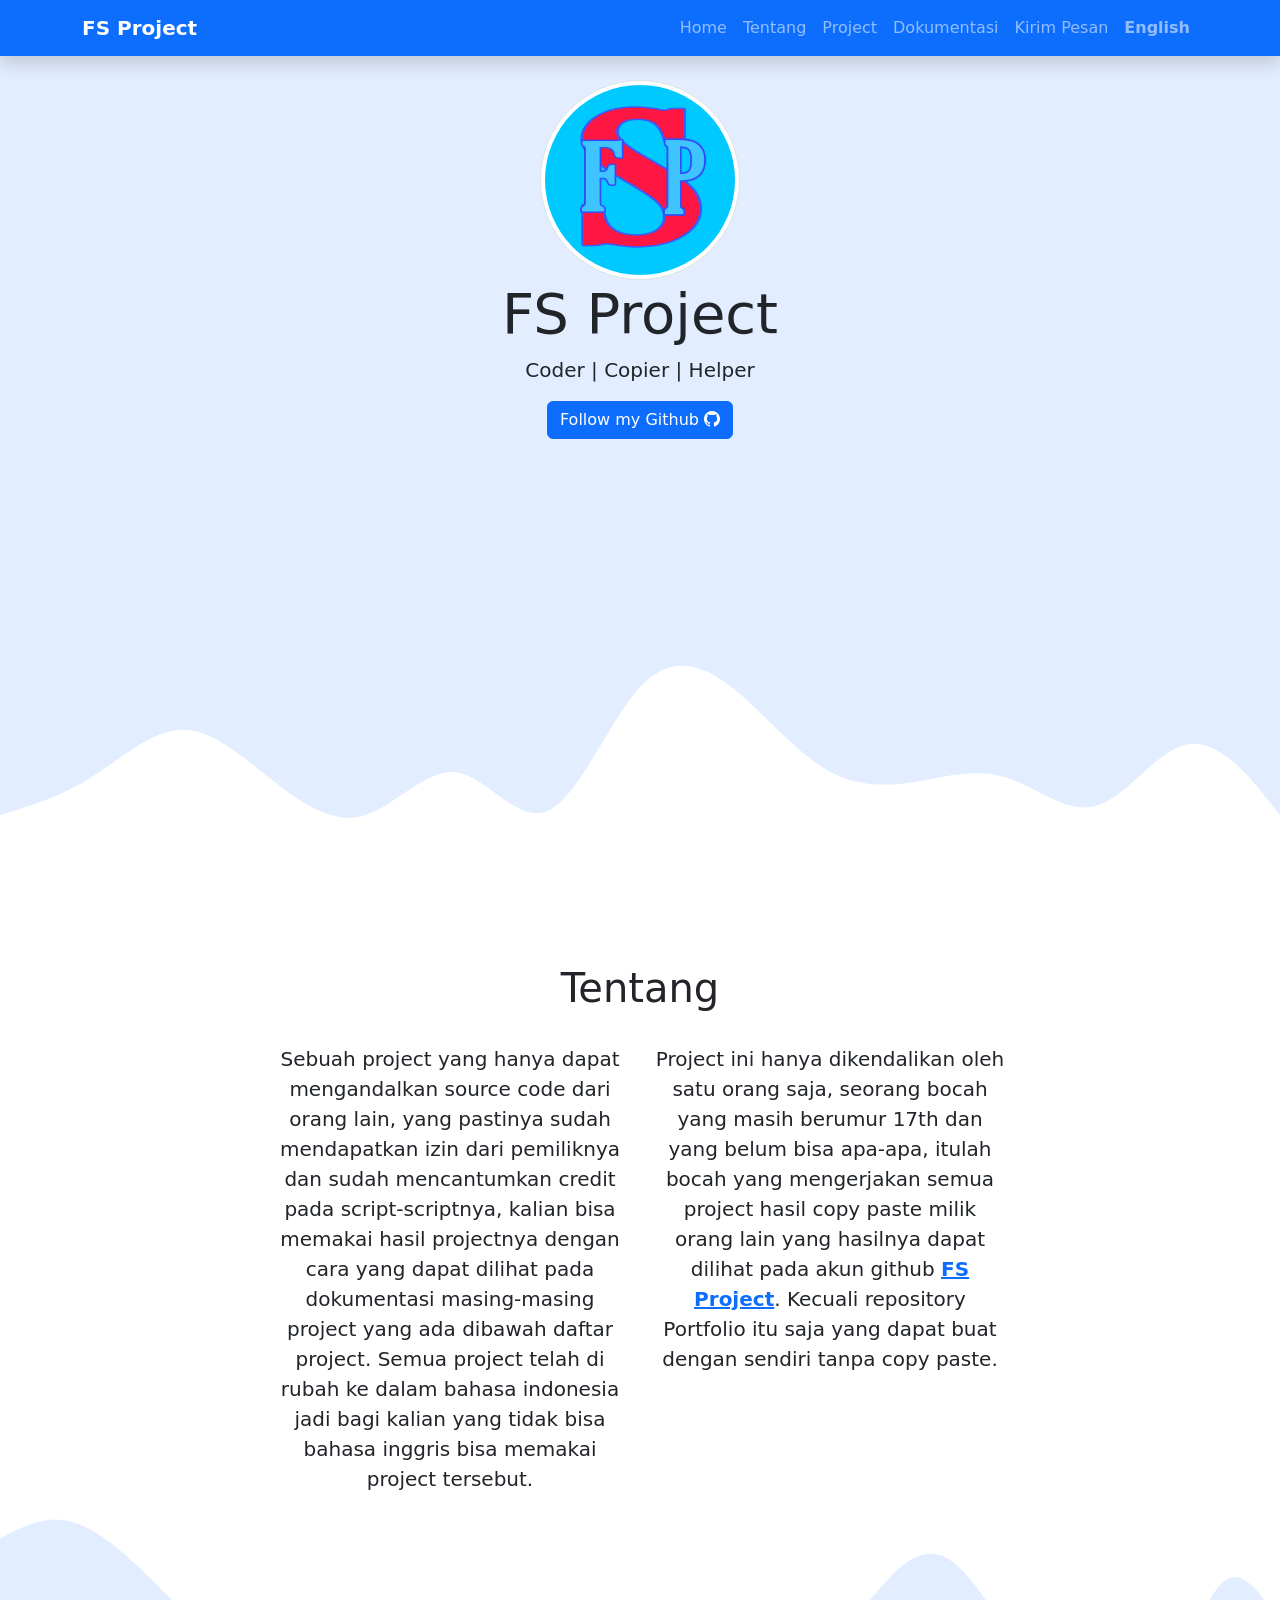
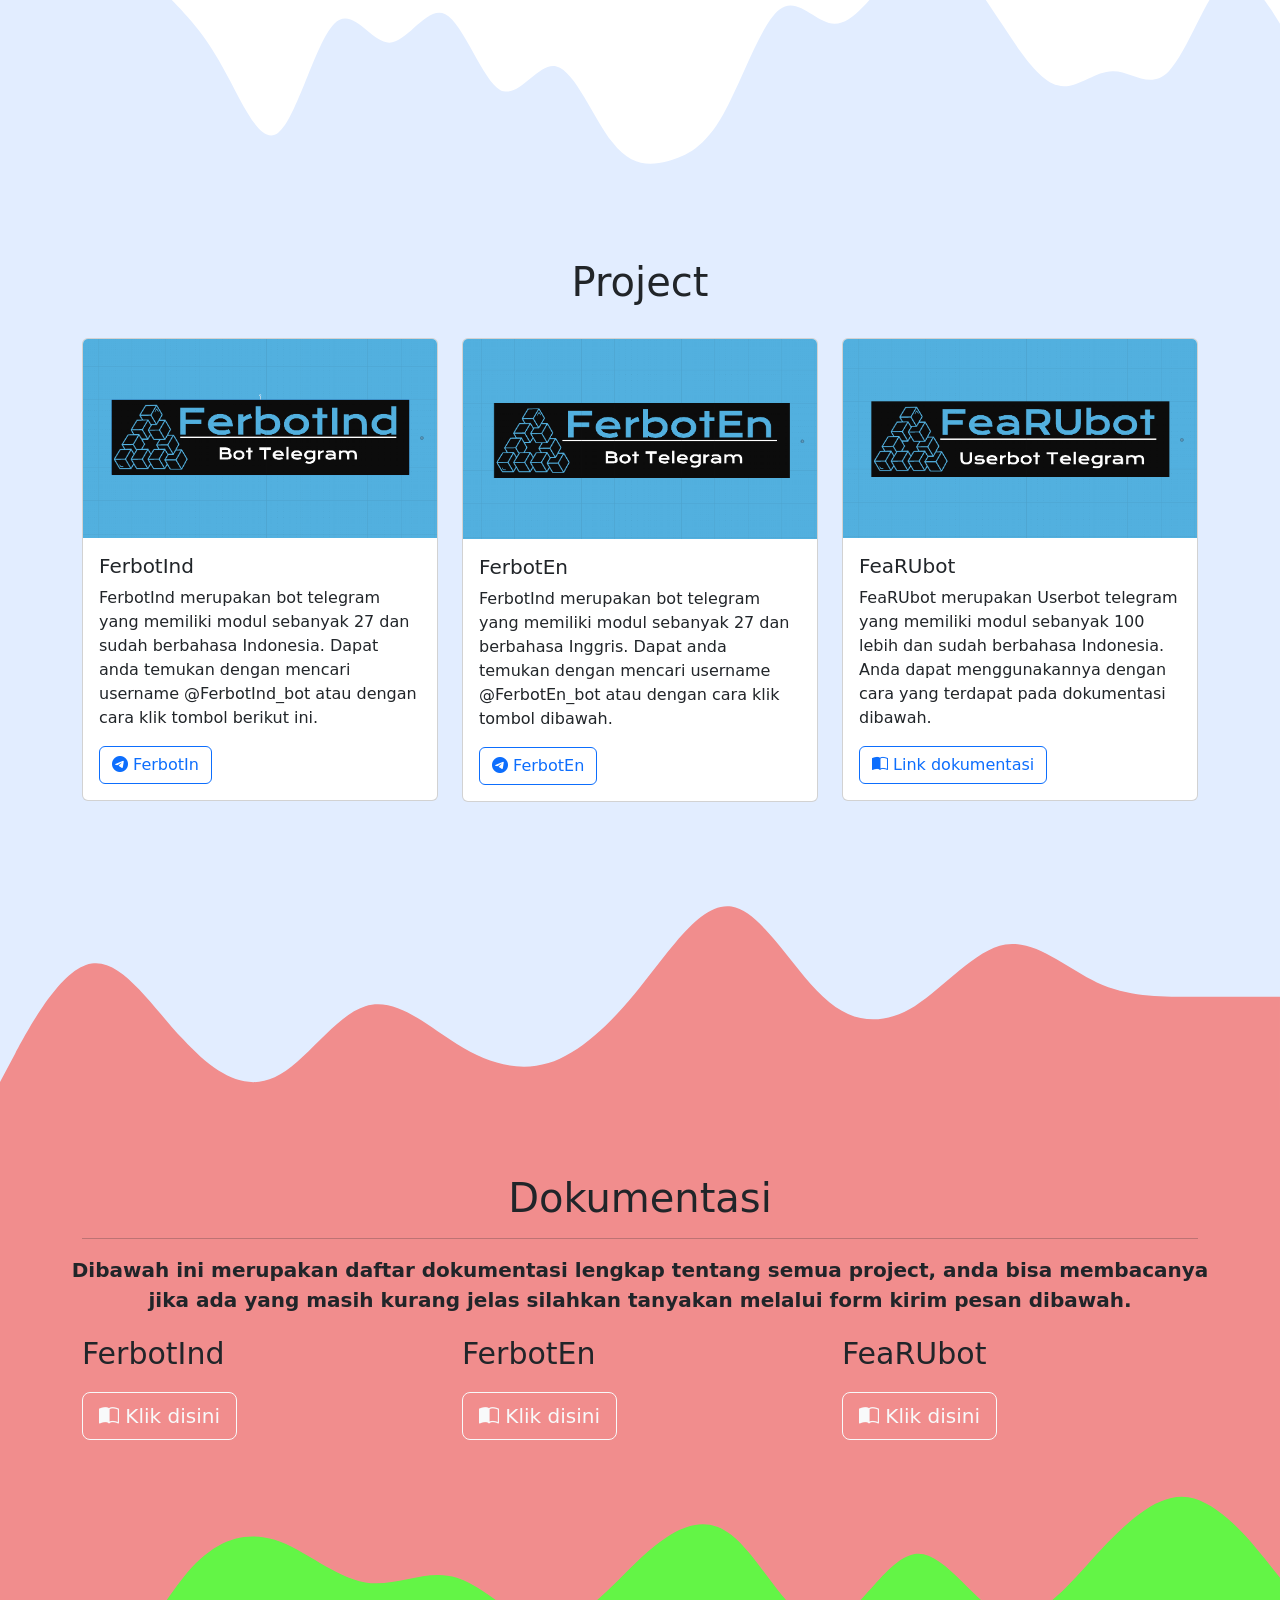
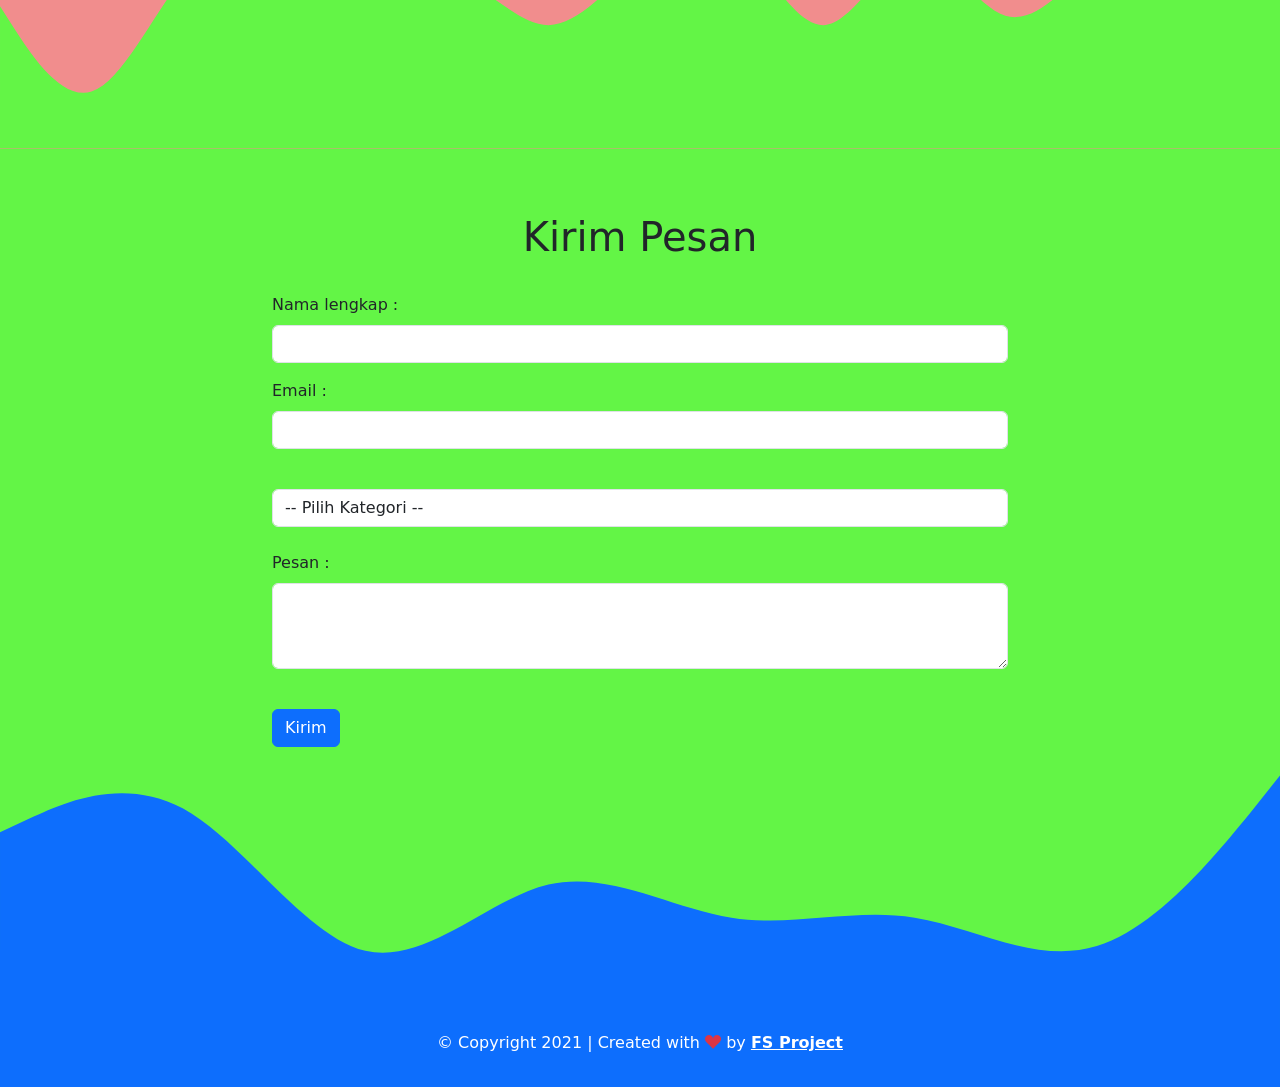
<file: index.html>
<!DOCTYPE html>
<html lang="en">
  <head>
    <!-- Required meta tags -->
    <meta charset="utf-8" />
    <meta name="viewport" content="width=device-width, initial-scale=1" />

    <!-- Bootstrap CSS -->
    <link href="https://cdn.jsdelivr.net/npm/bootstrap@5.0.0-beta3/dist/css/bootstrap.min.css" rel="stylesheet" integrity="sha384-eOJMYsd53ii+scO/bJGFsiCZc+5NDVN2yr8+0RDqr0Ql0h+rP48ckxlpbzKgwra6" crossorigin="anonymous" />

    <!-- Icons -->
    <link rel="stylesheet" href="https://cdn.jsdelivr.net/npm/bootstrap-icons@1.4.0/font/bootstrap-icons.css" />

    <!-- CSS -->
    <link rel="stylesheet" href="css/style.css" />

    <title>FS Project</title>
    <link rel="icon" href="img/logo.png" type="image/png" />
  </head>
  <body id="home">
    <!-- Navbar -->
    <nav class="navbar navbar-expand-lg navbar-dark bg-primary shadow fixed-top" id="navbar">
      <div class="container">
        <a class="fw-bold navbar-brand" href="#home" text-bold>FS Project</a>
        <button class="navbar-toggler" type="button" data-bs-toggle="collapse" data-bs-target="#navbarNav" aria-controls="navbarNav" aria-expanded="false" aria-label="Toggle navigation">
          <span class="navbar-toggler-icon"></span>
        </button>
        <div class="collapse navbar-collapse" id="navbarNav">
          <ul class="navbar-nav ms-auto">
            <li class="nav-item">
              <a class="nav-link" href="#home">Home</a>
            </li>
            <li class="nav-item">
              <a class="nav-link" href="#tentang">Tentang</a>
            </li>
            <li class="nav-item">
              <a class="nav-link" href="#projects">Project</a>
            </li>
            <li class="nav-item">
              <a class="nav-link" href="#dokumentasi">Dokumentasi</a>
            </li>
            <li class="nav-item">
              <a class="nav-link" href="#kontak">Kirim Pesan</a>
            </li>
            <li class="nav-item">
              <a class="nav-link fw-bold" target="_blank" href="indexen.html">English</a>
            </li>
          </ul>
        </div>
      </div>
    </nav>
    <!-- Akhir navbar -->

    <!-- Jumbotron -->
    <section class="jumbotron text-center" id="welcome-section">
      <img src="img/logo.png" alt="FS Project" width="200" class="rounded-circle img-thumbnail" />
      <h1 class="display-4">FS Project</h1>
      <p class="lead">Coder | Copier | Helper</p>
      <a href="Https://github.com/FS-Project" target="_blank" class="btn btn-primary btn-github" id="profile-link">Follow my Github <i class="bi bi-github"></i></a>
      <svg class="wave1" xmlns="http://www.w3.org/2000/svg" viewBox="0 0 1440 320">
        <path
          fill="#ffffff"
          fill-opacity="1"
          d="M0,224L17.1,218.7C34.3,213,69,203,103,181.3C137.1,160,171,128,206,128C240,128,274,160,309,186.7C342.9,213,377,235,411,224C445.7,213,480,171,514,176C548.6,181,583,235,617,218.7C651.4,203,686,117,720,80C754.3,43,789,53,823,80C857.1,107,891,149,926,170.7C960,192,994,192,1029,186.7C1062.9,181,1097,171,1131,181.3C1165.7,192,1200,224,1234,213.3C1268.6,203,1303,149,1337,144C1371.4,139,1406,181,1423,202.7L1440,224L1440,320L1422.9,320C1405.7,320,1371,320,1337,320C1302.9,320,1269,320,1234,320C1200,320,1166,320,1131,320C1097.1,320,1063,320,1029,320C994.3,320,960,320,926,320C891.4,320,857,320,823,320C788.6,320,754,320,720,320C685.7,320,651,320,617,320C582.9,320,549,320,514,320C480,320,446,320,411,320C377.1,320,343,320,309,320C274.3,320,240,320,206,320C171.4,320,137,320,103,320C68.6,320,34,320,17,320L0,320Z"
        ></path>
      </svg>
    </section>
    <!-- Akhir Jumbotron -->

    <!-- Tentang -->
    <section id="tentang">
      <div class="container">
        <div class="row text-center mb-4">
          <div class="col">
            <h1>Tentang</h1>
          </div>
        </div>
        <div class="row justify-content-center fs-5 text-center">
          <div class="col-md-4">
            <p>
              Sebuah project yang hanya dapat mengandalkan source code dari orang lain, yang pastinya sudah mendapatkan izin dari pemiliknya dan sudah mencantumkan credit pada script-scriptnya, kalian bisa memakai hasil projectnya dengan
              cara yang dapat dilihat pada dokumentasi masing-masing project yang ada dibawah daftar project. Semua project telah di rubah ke dalam bahasa indonesia jadi bagi kalian yang tidak bisa bahasa inggris bisa memakai project
              tersebut.
            </p>
          </div>
          <div class="col-md-4">
            <p>
              Project ini hanya dikendalikan oleh satu orang saja, seorang bocah yang masih berumur 17th dan yang belum bisa apa-apa, itulah bocah yang mengerjakan semua project hasil copy paste milik orang lain yang hasilnya dapat dilihat
              pada akun github <a href="Https://github.com/FS-Project" target="_blank" class="text-primary fw-bold">FS Project</a>. Kecuali repository Portfolio itu saja yang dapat buat dengan sendiri tanpa copy paste.
            </p>
          </div>
        </div>
      </div>
      <svg xmlns="http://www.w3.org/2000/svg" viewBox="0 0 1440 320">
        <path
          fill="#e2edff"
          fill-opacity="1"
          d="M0,32L10.4,26.7C20.9,21,42,11,63,10.7C83.5,11,104,21,125,37.3C146.1,53,167,75,188,96C208.7,117,230,139,250,176C271.3,213,292,267,313,250.7C333.9,235,355,149,376,128C396.5,107,417,149,438,149.3C459.1,149,480,107,501,117.3C521.7,128,543,192,563,202.7C584.3,213,605,171,626,176C647,181,668,235,689,261.3C709.6,288,730,288,751,282.7C772.2,277,793,267,814,229.3C834.8,192,856,128,877,112C897.4,96,918,128,939,128C960,128,981,96,1002,74.7C1022.6,53,1043,43,1064,53.3C1085.2,64,1106,96,1127,128C1147.8,160,1169,192,1190,197.3C1210.4,203,1231,181,1252,181.3C1273,181,1294,203,1315,181.3C1335.7,160,1357,96,1377,80C1398.3,64,1419,96,1430,112L1440,128L1440,320L1429.6,320C1419.1,320,1398,320,1377,320C1356.5,320,1336,320,1315,320C1293.9,320,1273,320,1252,320C1231.3,320,1210,320,1190,320C1168.7,320,1148,320,1127,320C1106.1,320,1085,320,1064,320C1043.5,320,1023,320,1002,320C980.9,320,960,320,939,320C918.3,320,897,320,877,320C855.7,320,835,320,814,320C793,320,772,320,751,320C730.4,320,710,320,689,320C667.8,320,647,320,626,320C605.2,320,584,320,563,320C542.6,320,522,320,501,320C480,320,459,320,438,320C417.4,320,397,320,376,320C354.8,320,334,320,313,320C292.2,320,271,320,250,320C229.6,320,209,320,188,320C167,320,146,320,125,320C104.3,320,83,320,63,320C41.7,320,21,320,10,320L0,320Z"
        ></path>
      </svg>
    </section>
    <!-- Akhir Tentang -->

    <!-- Project -->
    <section id="projects">
      <div class="container">
        <div class="row text-center mb-4">
          <div class="col">
            <h1>Project</h1>
          </div>
        </div>
        <div class="row">
          <div class="col-md-4 mb-4">
            <div class="card project-tile">
              <img src="img/project/fbi.png" class="card-img-top" alt="project 1" />
              <div class="card-body">
                <h5 class="card-title">FerbotInd</h5>
                <p class="card-text">FerbotInd merupakan bot telegram yang memiliki modul sebanyak 27 dan sudah berbahasa Indonesia. Dapat anda temukan dengan mencari username @FerbotInd_bot atau dengan cara klik tombol berikut ini.</p>
                <a href="Https://t.me/FerbotInd_bot" class="btn btn-outline-primary" target="_blank"><i class="bi bi-telegram"></i> FerbotIn</a>
              </div>
            </div>
          </div>
          <div class="col-md-4 mb-4">
            <div class="card project-tile">
              <img src="img/project/fbe.png" class="card-img-top" alt="project 2" />
              <div class="card-body">
                <h5 class="card-title">FerbotEn</h5>
                <p class="card-text">FerbotInd merupakan bot telegram yang memiliki modul sebanyak 27 dan berbahasa Inggris. Dapat anda temukan dengan mencari username @FerbotEn_bot atau dengan cara klik tombol dibawah.</p>
                <a href="Https://t.me/FerbotEn_bot" class="btn btn-outline-primary" target="_blank"><i class="bi bi-telegram"></i> FerbotEn</a>
              </div>
            </div>
          </div>
          <div class="col-md-4 mb-4">
            <div class="card project-tile">
              <img src="img/project/fear.png" class="card-img-top" alt="project 3" />
              <div class="card-body">
                <h5 class="card-title">FeaRUbot</h5>
                <p class="card-text">FeaRUbot merupakan Userbot telegram yang memiliki modul sebanyak 100 lebih dan sudah berbahasa Indonesia. Anda dapat menggunakannya dengan cara yang terdapat pada dokumentasi dibawah.</p>
                <a href="docsfub/index.html" class="btn btn-outline-primary" target="_blank"><i class="bi bi-book-half"></i> Link dokumentasi</a>
              </div>
            </div>
          </div>
        </div>
      </div>
      <svg xmlns="http://www.w3.org/2000/svg" viewBox="0 0 1440 320">
        <path
          fill="#f18d8d"
          fill-opacity="1"
          d="M0,288L17.1,256C34.3,224,69,160,103,154.7C137.1,149,171,203,206,240C240,277,274,299,309,282.7C342.9,267,377,213,411,202.7C445.7,192,480,224,514,245.3C548.6,267,583,277,617,266.7C651.4,256,686,224,720,181.3C754.3,139,789,85,823,90.7C857.1,96,891,160,926,192C960,224,994,224,1029,202.7C1062.9,181,1097,139,1131,133.3C1165.7,128,1200,160,1234,176C1268.6,192,1303,192,1337,192C1371.4,192,1406,192,1423,192L1440,192L1440,320L1422.9,320C1405.7,320,1371,320,1337,320C1302.9,320,1269,320,1234,320C1200,320,1166,320,1131,320C1097.1,320,1063,320,1029,320C994.3,320,960,320,926,320C891.4,320,857,320,823,320C788.6,320,754,320,720,320C685.7,320,651,320,617,320C582.9,320,549,320,514,320C480,320,446,320,411,320C377.1,320,343,320,309,320C274.3,320,240,320,206,320C171.4,320,137,320,103,320C68.6,320,34,320,17,320L0,320Z"
        ></path>
      </svg>
    </section>
    <!-- Akhir Project -->

    <!-- Docs -->
    <section class="dokumentasi" id="dokumentasi">
      <div class="container">
        <div class="row">
          <div class="col text-center">
            <h1>Dokumentasi</h1>
            <hr />
          </div>
        </div>
        <p class="row justify-content-center fs-5 text-center fw-bold" id="info">
          Dibawah ini merupakan daftar dokumentasi lengkap tentang semua project, anda bisa membacanya jika ada yang masih kurang jelas silahkan tanyakan melalui form kirim pesan dibawah.
        </p>
        <div class="row">
          <div class="col-sm-4 mb-4">
            <p style="font-size: 30px">FerbotInd</p>
            <a href="docsfbi/index.html" target="_blank">
              <button type="button" class="btn btn-outline-light btn-lg"><i class="bi bi-book-half"></i> Klik disini</button>
            </a>
          </div>
          <br /><br />
          <div class="col-sm-4 mb-4">
            <p style="font-size: 30px">FerbotEn</p>
            <a href="docsfbe/index.html" target="_blank">
              <button type="button" class="btn btn-outline-light btn-lg"><i class="bi bi-book-half"></i> Klik disini</button>
            </a>
          </div>
          <br /><br />
          <div class="col-sm-4 mb-4">
            <p style="font-size: 30px">FeaRUbot</p>
            <a href="docsfear/index.html" target="_blank">
              <button type="button" class="btn btn-outline-light btn-lg"><i class="bi bi-book-half"></i> Klik disini</button>
            </a>
          </div>
        </div>
      </div>
      <svg xmlns="http://www.w3.org/2000/svg" viewBox="0 0 1440 320">
        <path
          fill="#63f546"
          fill-opacity="1"
          d="M0,160L17.1,186.7C34.3,213,69,267,103,256C137.1,245,171,171,206,128C240,85,274,75,309,85.3C342.9,96,377,128,411,133.3C445.7,139,480,117,514,128C548.6,139,583,181,617,181.3C651.4,181,686,139,720,106.7C754.3,75,789,53,823,80C857.1,107,891,181,926,181.3C960,181,994,107,1029,101.3C1062.9,96,1097,160,1131,170.7C1165.7,181,1200,139,1234,101.3C1268.6,64,1303,32,1337,37.3C1371.4,43,1406,85,1423,106.7L1440,128L1440,320L1422.9,320C1405.7,320,1371,320,1337,320C1302.9,320,1269,320,1234,320C1200,320,1166,320,1131,320C1097.1,320,1063,320,1029,320C994.3,320,960,320,926,320C891.4,320,857,320,823,320C788.6,320,754,320,720,320C685.7,320,651,320,617,320C582.9,320,549,320,514,320C480,320,446,320,411,320C377.1,320,343,320,309,320C274.3,320,240,320,206,320C171.4,320,137,320,103,320C68.6,320,34,320,17,320L0,320Z"
        ></path>
      </svg>
    </section>
    <!-- Akhir docs -->

    <!-- Kontak -->
    <section id="kontak">
      <div class="container">
        <div class="row text-center mb-4">
          <div class="col">
            <h1>Kirim Pesan</h1>
          </div>
        </div>
        <div class="row justify-content-center">
          <div class="col-md-8">
            <div class="alert alert-primary alert-dismissible fade show d-none my-alert" role="alert">
              <strong>Terima kasih!</strong> Pesan anda telah kami terima.
              <button type="button" class="btn-close" data-bs-dismiss="alert" aria-label="Close"></button>
            </div>
            <form name="submit-to-google-sheet">
              <div class="mb-3">
                <label for="name" class="form-label">Nama lengkap :</label>
                <input type="name" class="form-control" id="name" aria-describedby="name" name="nama" />
              </div>
              <div class="mb-3">
                <label for="email" class="form-label">Email :</label>
                <input type="email" class="form-control" id="emai1" aria-describedby="email" name="email" />
              </div>
              <br />
              <select class="form-control" name="kategori" name="kategori">
                <option>-- Pilih Kategori --</option>
                <option>1. Lapor Bug</option>
                <option>2. Saran & Masukan</option>
              </select>
              <br />
              <div class="mb-3">
                <label for="pesan" class="form-label">Pesan :</label>
                <textarea class="form-control" id="pesan" rows="3" name="pesan"></textarea>
              </div>
              <br />
              <button type="submit" class="btn btn-primary btn-kirim">Kirim</button>
              <button class="btn btn-primary btn-loading d-none" type="button" disabled>
                <span class="spinner-border spinner-border-sm" role="status" aria-hidden="true"></span>
                Loading...
              </button>
            </form>
          </div>
        </div>
      </div>
      <svg xmlns="http://www.w3.org/2000/svg" viewBox="0 0 1440 320">
        <path
          fill="#0d6efd"
          fill-opacity="1"
          d="M0,96L34.3,80C68.6,64,137,32,206,69.3C274.3,107,343,213,411,229.3C480,245,549,171,617,154.7C685.7,139,754,181,823,192C891.4,203,960,181,1029,192C1097.1,203,1166,245,1234,224C1302.9,203,1371,117,1406,74.7L1440,32L1440,320L1405.7,320C1371.4,320,1303,320,1234,320C1165.7,320,1097,320,1029,320C960,320,891,320,823,320C754.3,320,686,320,617,320C548.6,320,480,320,411,320C342.9,320,274,320,206,320C137.1,320,69,320,34,320L0,320Z"
        ></path>
      </svg>
    </section>
    <!-- Akhir kontak -->
    <!-- footer -->
    <footer class="bg-primary text-white text-center pb-3">
      <p>&copy; Copyright 2021 | Created with <i class="bi bi-suit-heart-fill text-danger"></i> by <a href="Https://github.com/FS-Project" target="_blank" class="text-white fw-bold">FS Project</a></p>
    </footer>
    <!-- akhir footer -->

    <!-- Option 1: Bootstrap Bundle with Popper -->
    <script src="https://cdn.jsdelivr.net/npm/bootstrap@5.0.0-beta3/dist/js/bootstrap.bundle.min.js" integrity="sha384-JEW9xMcG8R+pH31jmWH6WWP0WintQrMb4s7ZOdauHnUtxwoG2vI5DkLtS3qm9Ekf" crossorigin="anonymous"></script>

    <script>
      const scriptURL = "https://script.google.com/macros/s/AKfycbzVUYTGmoLQfAiZ2ImyL3O0wW_6apOXl4K-f_pIYWlHKqzyqXWdUTEiWd5kOb-O2vH_/exec";
      const form = document.forms["submit-to-google-sheet"];
      const btnKirim = document.querySelector(".btn-kirim");
      const btnLoading = document.querySelector(".btn-loading");
      const myAlert = document.querySelector(".my-alert");

      form.addEventListener("submit", (e) => {
        e.preventDefault();
        btnLoading.classList.toggle("d-none");
        btnKirim.classList.toggle("d-none");
        fetch(scriptURL, { method: "POST", body: new FormData(form) })
          .then((response) => {
            btnLoading.classList.toggle("d-none");
            btnKirim.classList.toggle("d-none");
            myAlert.classList.toggle("d-none");
            form.reset();
            console.log("Success!", response);
          })
          .catch((error) => console.error("Error!", error.message));
      });
    </script>
    <script src="https://cdn.freecodecamp.org/testable-projects-fcc/v1/bundle.js"></script>
  </body>
</html>
</file>
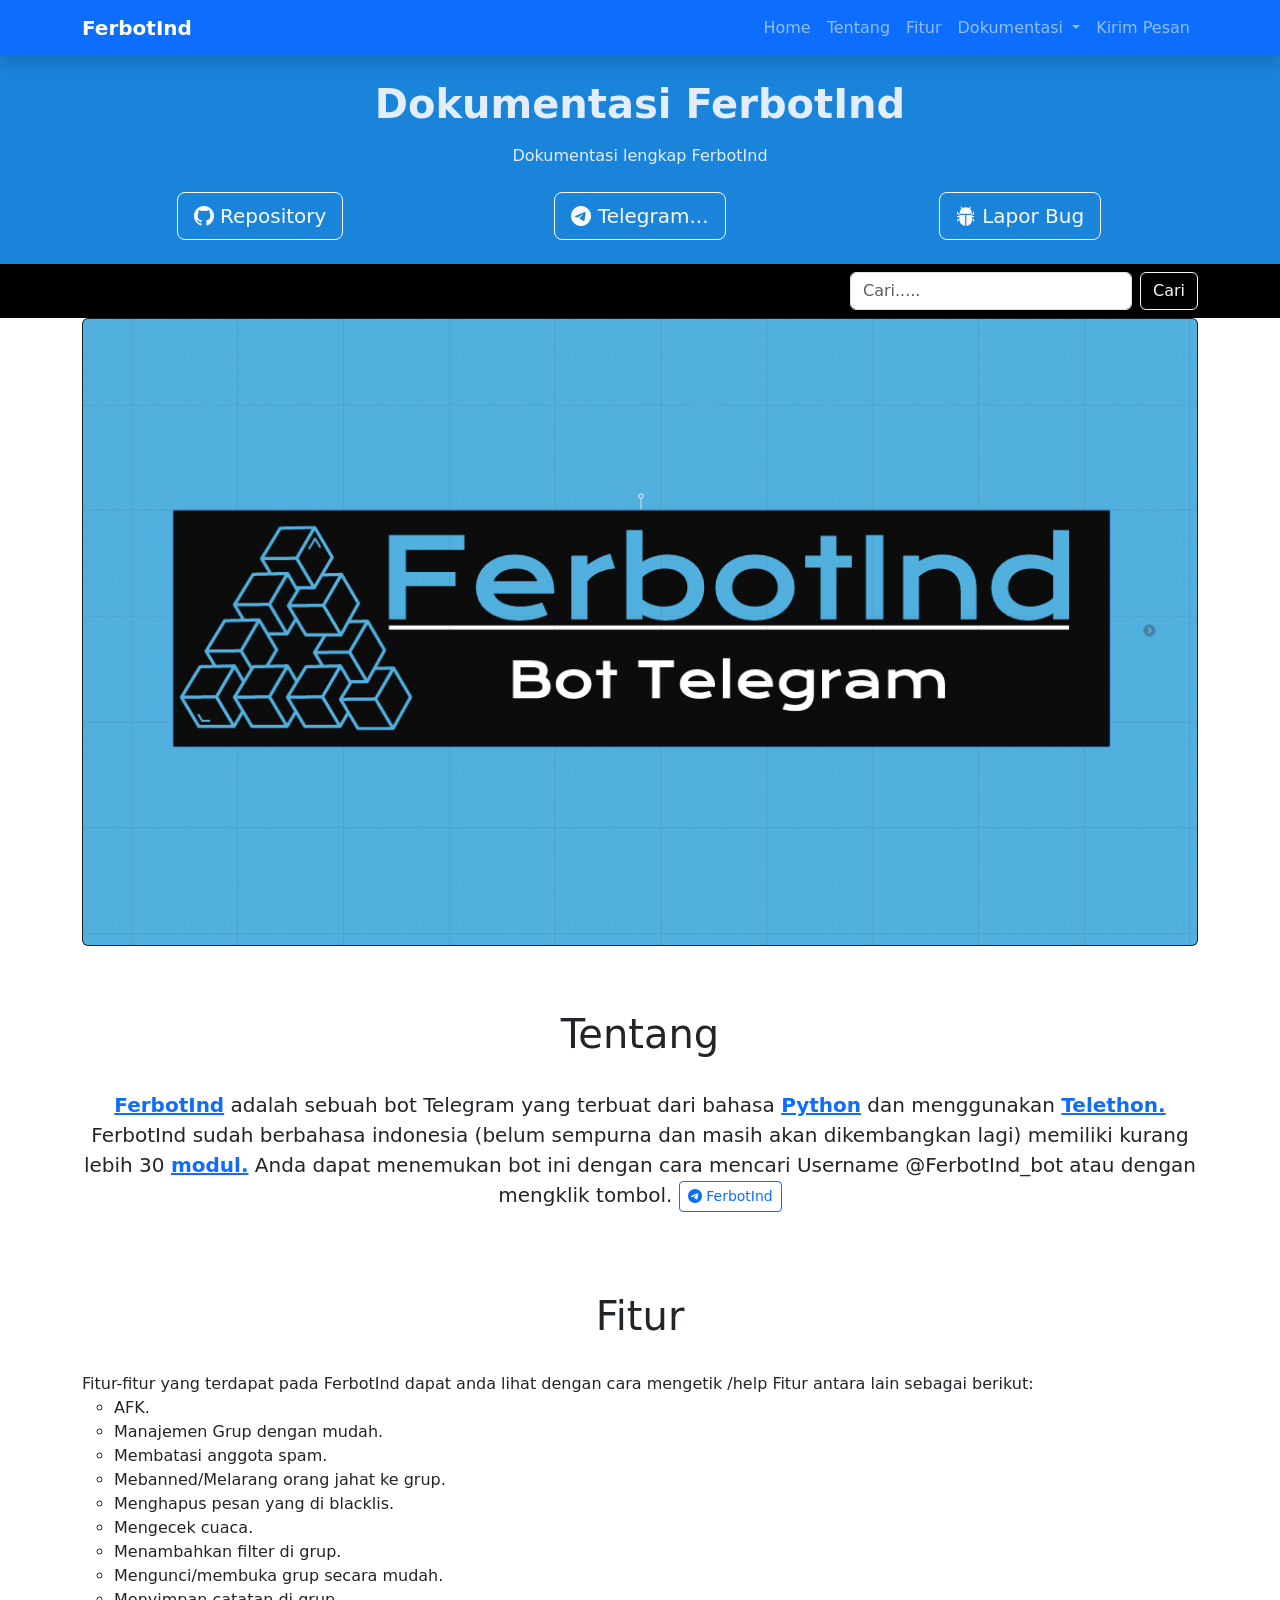
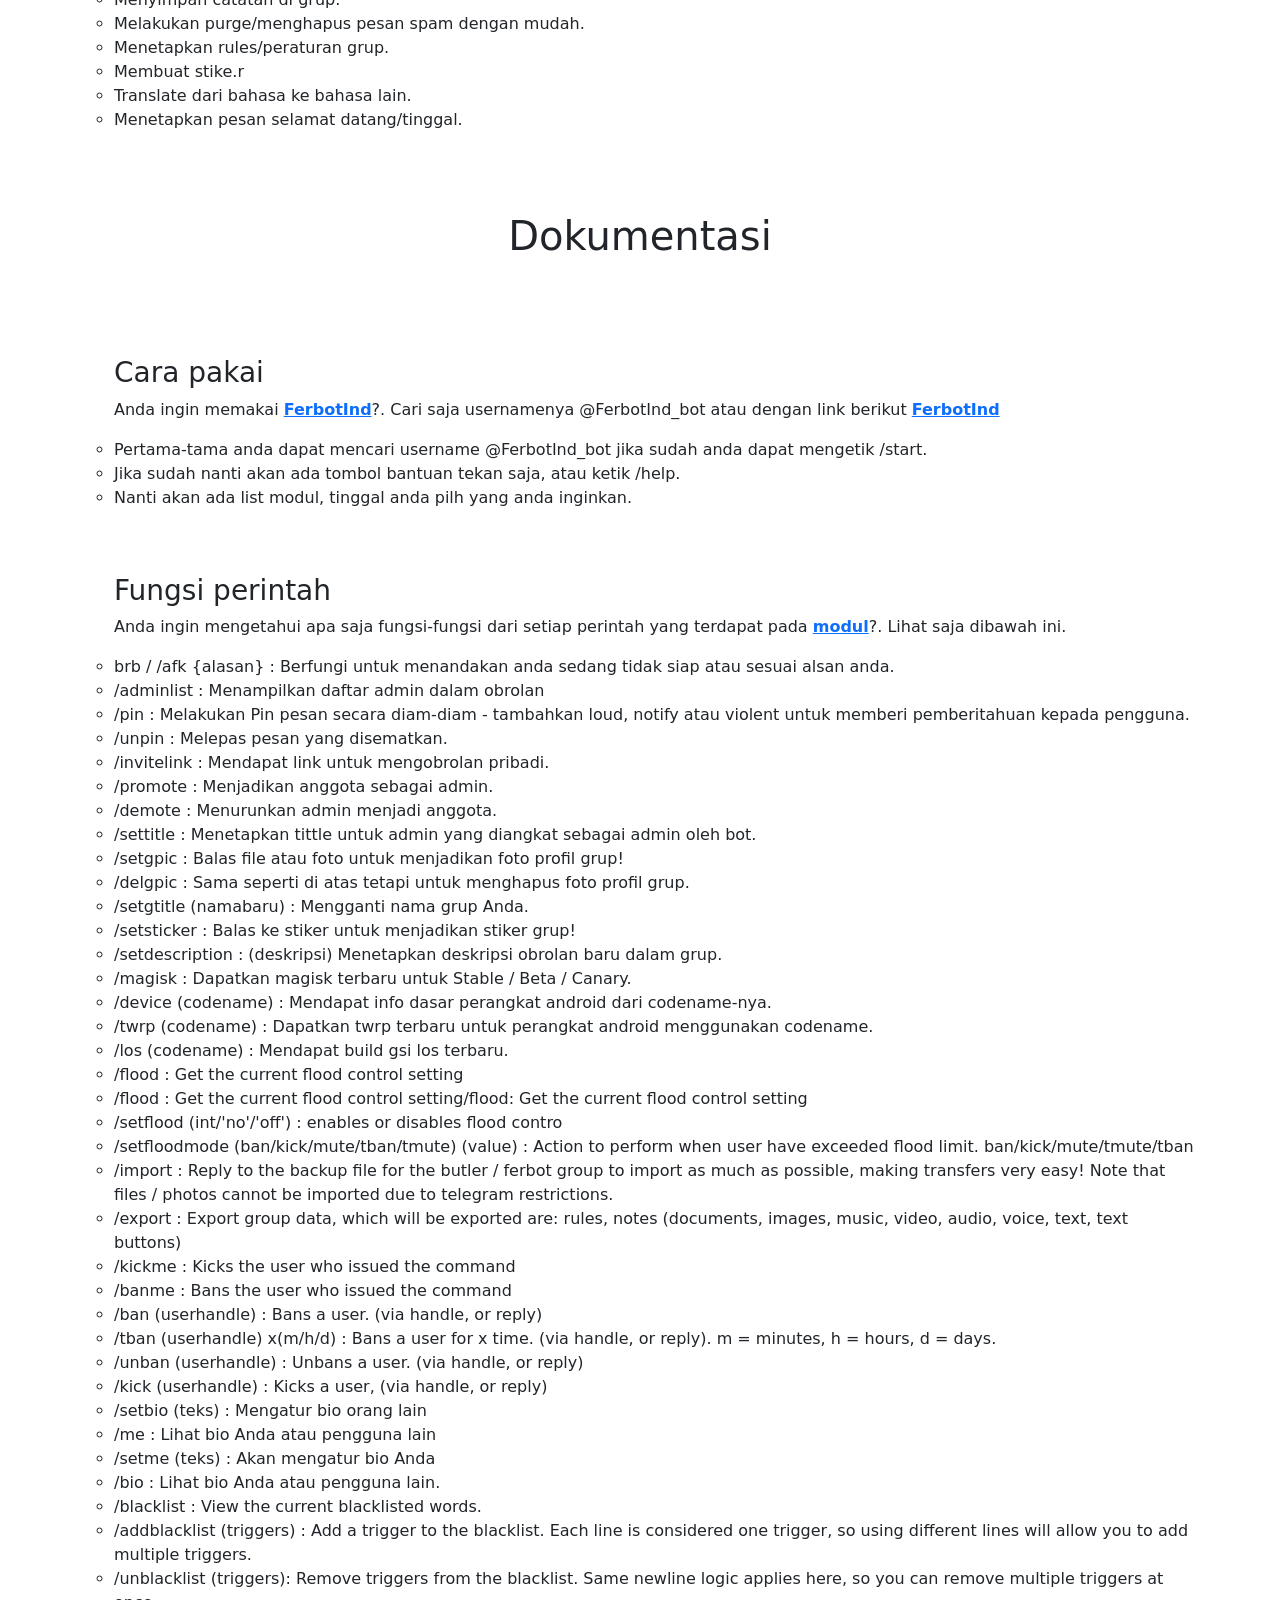
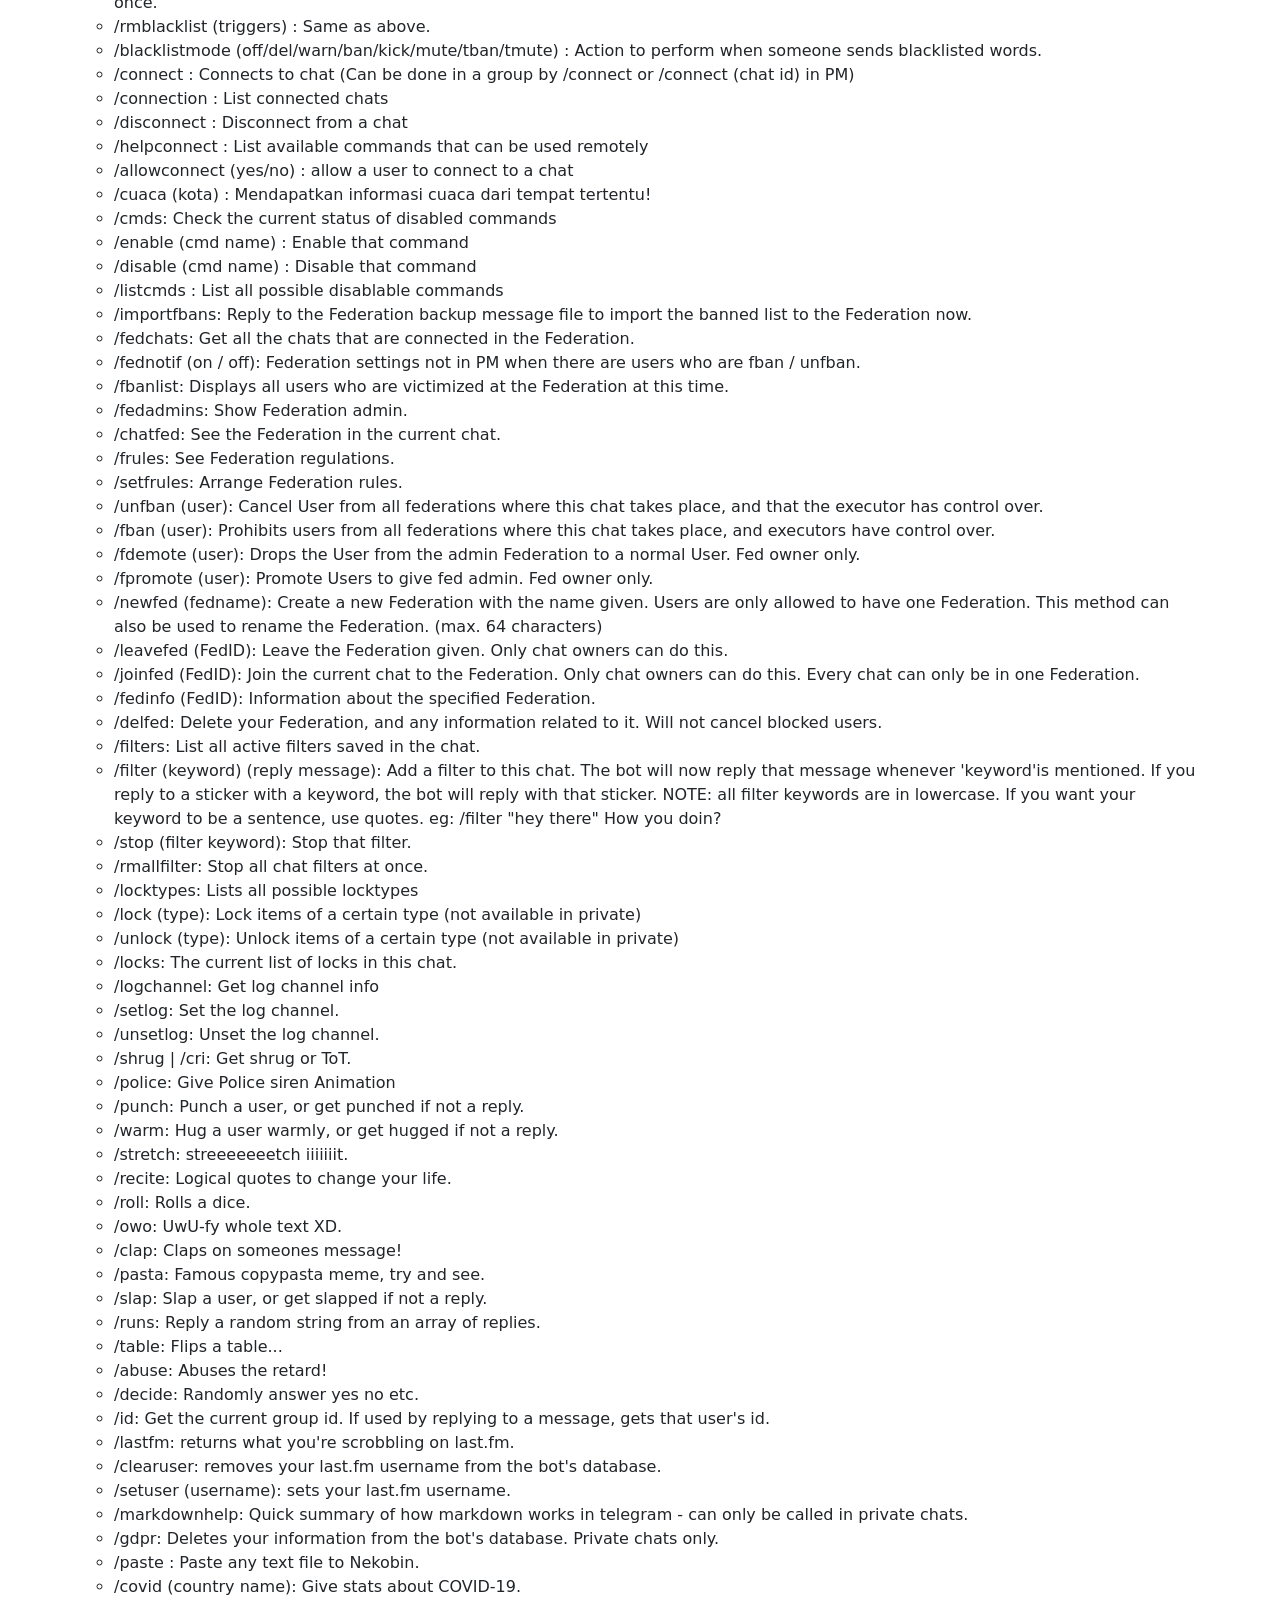
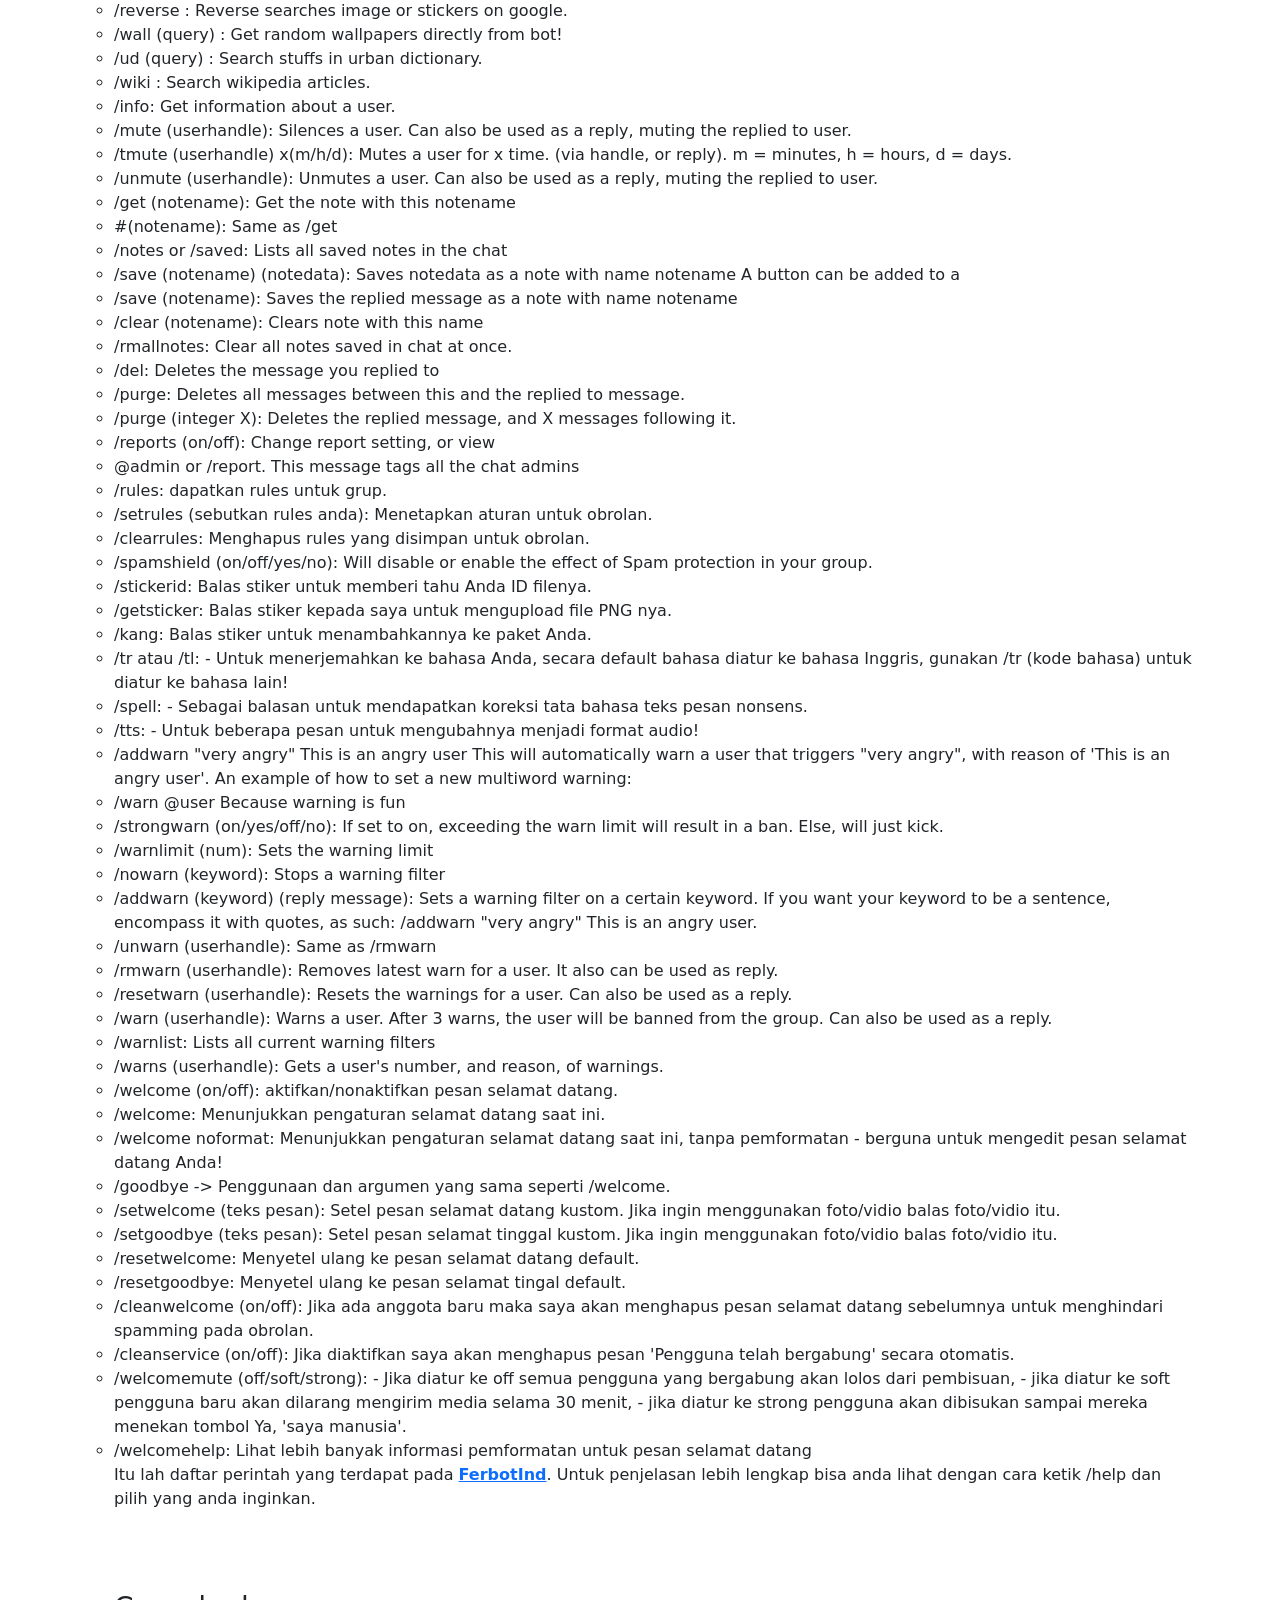
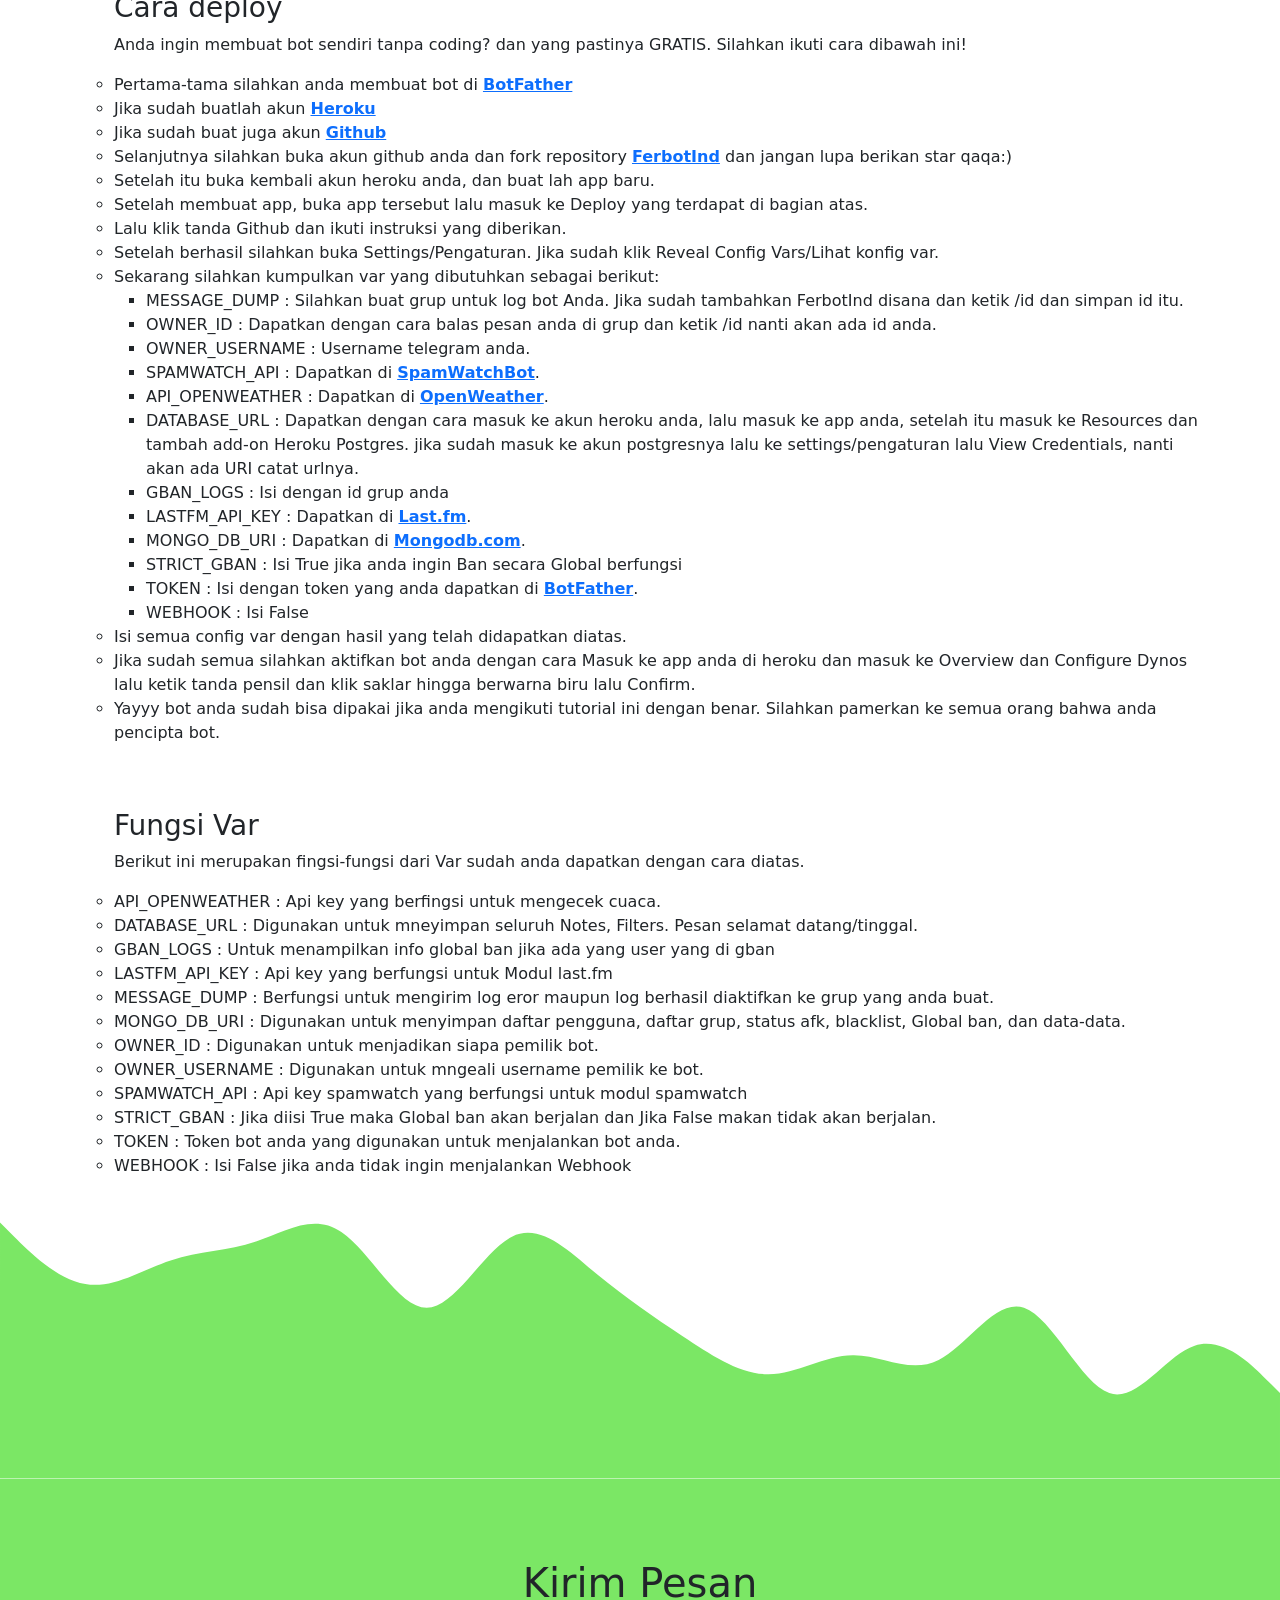
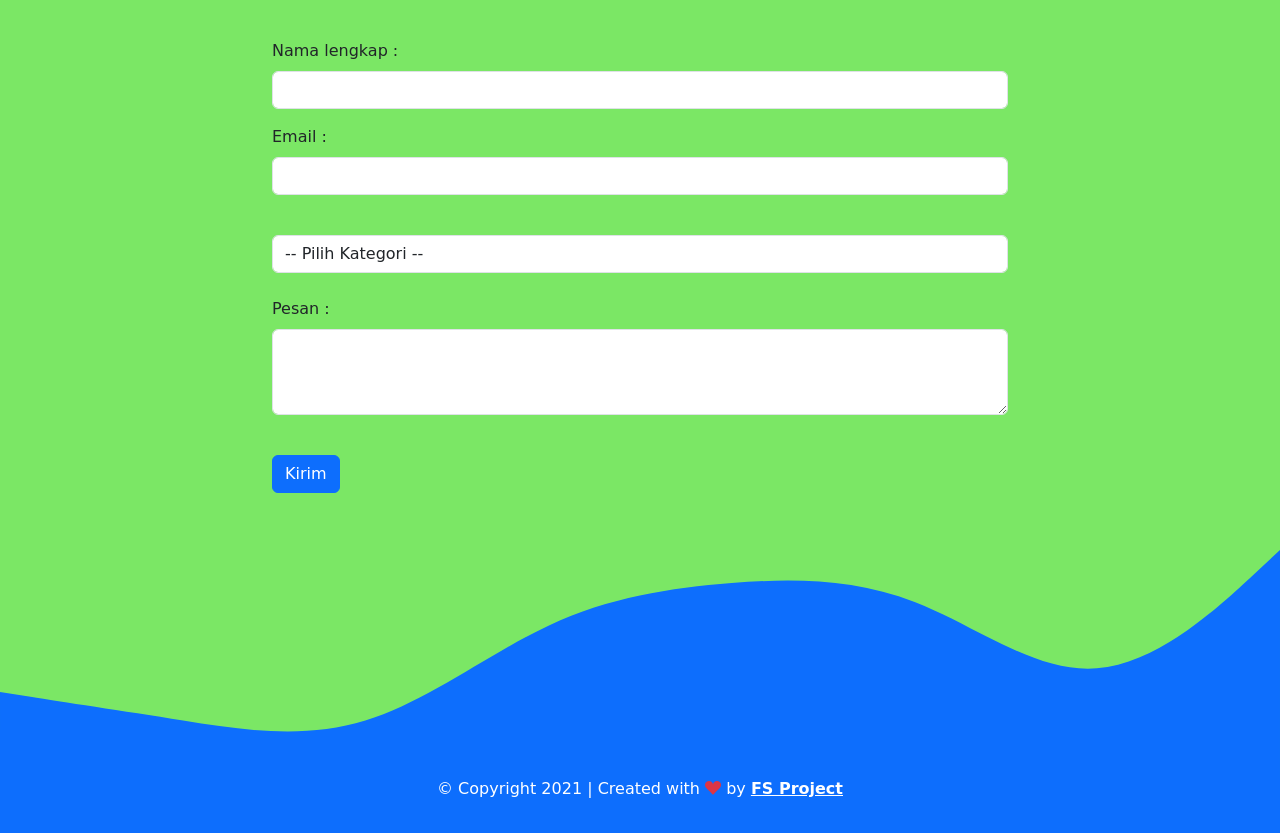
<file: docsfbi/index.html>
<!DOCTYPE html>
<html lang="en">
  <head>
    <!-- Required meta tags -->
    <meta charset="utf-8" />
    <meta name="viewport" content="width=device-width, initial-scale=1" />

    <!-- Bootstrap CSS -->
    <link href="https://cdn.jsdelivr.net/npm/bootstrap@5.0.0-beta3/dist/css/bootstrap.min.css" rel="stylesheet" integrity="sha384-eOJMYsd53ii+scO/bJGFsiCZc+5NDVN2yr8+0RDqr0Ql0h+rP48ckxlpbzKgwra6" crossorigin="anonymous" />

    <!-- Icons -->
    <link rel="stylesheet" href="https://cdn.jsdelivr.net/npm/bootstrap-icons@1.4.0/font/bootstrap-icons.css" />

    <!-- CSS -->
    <link rel="stylesheet" href="css/style.css" />

    <title>FerbotInd</title>
    <link rel="icon" href="../img/logo.png" type="image/png" />
  </head>
  <body id="home">
    <!-- Navbar -->
    <nav class="navbar navbar-expand-lg navbar-dark bg-primary shadow fixed-top">
      <div class="container">
        <a class="fw-bold navbar-brand" href="#home">FerbotInd</a>
        <button class="navbar-toggler" type="button" data-bs-toggle="collapse" data-bs-target="#navbarSupportedContent" aria-controls="navbarSupportedContent" aria-expanded="false" aria-label="Toggle navigation">
          <span class="navbar-toggler-icon"></span>
        </button>
        <div class="collapse navbar-collapse" id="navbarSupportedContent">
          <ul class="navbar-nav ms-auto">
            <li class="nav-item">
              <a class="nav-link" aria-current="page" href="#home">Home</a>
            </li>
            <li class="nav-item">
              <a class="nav-link" href="#tentang">Tentang</a>
            </li>
            <li class="nav-item">
              <a class="nav-link" href="#fitur">Fitur</a>
            </li>
            <li class="nav-item dropdown">
              <a class="nav-link dropdown-toggle" href="#" id="navbarDropdown" role="button" data-bs-toggle="dropdown" aria-expanded="false"> Dokumentasi </a>
              <ul class="dropdown-menu" aria-labelledby="navbarDropdown">
                <li><a class="dropdown-item" href="#carapakai">Cara pakai</a></li>
                <li><a class="dropdown-item" href="#fungsiperintah">Fungsi perintah</a></li>
                <li><a class="dropdown-item" href="#caradeploy">Cara deploy</a></li>
                <li><a class="dropdown-item" href="#caradapatkanvar">Cara Dapatkan Var</a></li>
                <li><a class="dropdown-item" href="#fungsivar">Fungsi Var</a></li>
              </ul>
            </li>
            <li class="nav-item">
              <a class="nav-link" href="#kontak">Kirim Pesan</a>
            </li>
          </ul>
        </div>
      </div>
    </nav>
    <!-- Akhir Navbar -->

    <!-- Header -->
    <section id="header" class="header text-center">
      <div class="container">
        <h1 class="fw-bold slog1 text-center mb-3">Dokumentasi FerbotInd</h1>
        <p class="slog text-center mb-4">Dokumentasi lengkap FerbotInd</p>
        <div class="row">
          <div class="col-sm-4 mb-4">
            <a href="Https://github.com/FS-Project/FerbotInd" target="_blank">
              <button type="button" class="btn btn-outline-light btn-lg"><i class="bi bi-github"></i> Repository</button>
            </a>
          </div>
          <br /><br />
          <div class="col-sm-4 mb-4">
            <a href="Http://t.me/FerbotInd_bot" target="_blank">
              <button type="button" class="btn btn-outline-light btn-lg"><i class="b-i bi-telegram"></i> Telegram...</button>
            </a>
          </div>
          <br /><br />
          <div class="col-sm-4 mb-4">
            <a href="#kontak">
              <button type="button" class="btn btn-outline-light btn-lg"><i class="bi bi-bug-fill"></i> Lapor Bug</button>
            </a>
          </div>
        </div>
      </div>
    </section>
    <!-- Akhir header -->

    <!-- Bar -->
    <section id="bar">
      <div class="container">
        <div class="row col-md-4 ms-auto">
          <form class="d-flex fixes">
            <input class="form-control me-2" type="search" placeholder="Cari....." aria-label="Search" />
            <button class="btn btn-outline-light" type="submit">Cari</button>
          </form>
          <div class="input-group">
            <span class="input-group-addon glyphicon glyphicon-search" id="basic-addon1" data-toggle="collapse" href="#collapseExample" aria-expanded="false" aria-controls="collapseExample"></span>
            <input type="text" name="search" placeholder="Search.." aria-describedby="basic-addon1" class="collapse" id="collapseExample" />
          </div>
        </div>
      </div>
    </section>
    <!-- Akhir Bar -->

    <!-- Image -->
    <section id="img1">
      <div class="container">
        <div class="card bg-dark text-white">
          <img src="../img/project/fbi.png" class="card-img" alt="fbi" />
        </div>
      </div>
    </section>
    <!-- Akhir image -->

    <!-- Tentang -->
    <section id="tentang">
      <div class="container">
        <div class="row text-center mb-4">
          <div class="col">
            <h1>Tentang</h1>
          </div>
        </div>
        <div class="row justify-content-center fs-5 text-center">
          <p>
            <a class="text-primary fw-bold" href="https://t.me/FerbotInd_bot" target="_blank">FerbotInd</a> adalah sebuah bot Telegram yang terbuat dari bahasa
            <a class="text-primary fw-bold" href="https://python.org" target="_blank"> Python</a> dan menggunakan <a class="text-primary fw-bold" target="_blank" href="https://telethon.dev">Telethon.</a> FerbotInd sudah berbahasa indonesia
            (belum sempurna dan masih akan dikembangkan lagi) memiliki kurang lebih 30 <a class="text-primary fw-bold" target="_blank" href="https://github.com/FS-Project/FerbotInd/tree/master/ferbot/modules"> modul.</a> Anda dapat
            menemukan bot ini dengan cara mencari Username @FerbotInd_bot atau dengan mengklik tombol.
            <a href="Https://t.me/FerbotInd_bot" target="_blank">
              <button type="button" class="btn btn-outline-primary btn-sm"><i class="bi bi-telegram"></i> FerbotInd</button>
            </a>
          </p>
        </div>
      </div>
    </section>
    <!-- Akhir Tentang -->

    <!-- Fitur -->
    <section id="fitur">
      <div class="container">
        <div class="row text-center mb-4">
          <div class="col">
            <h1>Fitur</h1>
          </div>
        </div>
        <ul class="list-unstyled">
          <li>
            Fitur-fitur yang terdapat pada FerbotInd dapat anda lihat dengan cara mengetik /help Fitur antara lain sebagai berikut:
            <ul>
              <li>AFK.</li>
              <li>Manajemen Grup dengan mudah.</li>
              <li>Membatasi anggota spam.</li>
              <li>Mebanned/Melarang orang jahat ke grup.</li>
              <li>Menghapus pesan yang di blacklis.</li>
              <li>Mengecek cuaca.</li>
              <li>Menambahkan filter di grup.</li>
              <li>Mengunci/membuka grup secara mudah.</li>
              <li>Menyimpan catatan di grup.</li>
              <li>Melakukan purge/menghapus pesan spam dengan mudah.</li>
              <li>Menetapkan rules/peraturan grup.</li>
              <li>Membuat stike.r</li>
              <li>Translate dari bahasa ke bahasa lain.</li>
              <li>Menetapkan pesan selamat datang/tinggal.</li>
            </ul>
          </li>
        </ul>
      </div>
    </section>
    <!-- Akhir fitur -->

    <!-- Docs -->
    <section id="dokumentasi">
      <div class="container">
        <div class="row text-center mb-4">
          <div class="col">
            <h1>Dokumentasi</h1>
          </div>
        </div>
        <ul class="list-unstyled">
          <ul id="carapakai">
            <h3>Cara pakai</h3>
            <p>
              Anda ingin memakai <a class="text-primary fw-bold" href="https://t.me/FerbotInd_bot" target="_blank">FerbotInd</a>?. Cari saja usernamenya @FerbotInd_bot atau dengan link berikut
              <a class="text-primary fw-bold" href="https://t.me/FerbotInd_bot" target="_blank">FerbotInd</a>
            </p>
            <li>Pertama-tama anda dapat mencari username @FerbotInd_bot jika sudah anda dapat mengetik /start.</li>
            <li>Jika sudah nanti akan ada tombol bantuan tekan saja, atau ketik /help.</li>
            <li>Nanti akan ada list modul, tinggal anda pilh yang anda inginkan.</li>
          </ul>
          <ul id="fungsiperintah">
            <h3>Fungsi perintah</h3>
            <p>
              Anda ingin mengetahui apa saja fungsi-fungsi dari setiap perintah yang terdapat pada <a class="text-primary fw-bold" target="_blank" href="https://github.com/FS-Project/FerbotInd/tree/master/ferbot/modules"> modul</a>?. Lihat
              saja dibawah ini.
            </p>
            <li>brb / /afk {alasan} : Berfungi untuk menandakan anda sedang tidak siap atau sesuai alsan anda.</li>
            <li>/adminlist : Menampilkan daftar admin dalam obrolan</li>
            <li>/pin : Melakukan Pin pesan secara diam-diam - tambahkan loud, notify atau violent untuk memberi pemberitahuan kepada pengguna.</li>
            <li>/unpin : Melepas pesan yang disematkan.</li>
            <li>/invitelink : Mendapat link untuk mengobrolan pribadi.</li>
            <li>/promote : Menjadikan anggota sebagai admin.</li>
            <li>/demote : Menurunkan admin menjadi anggota.</li>
            <li>/settitle : Menetapkan tittle untuk admin yang diangkat sebagai admin oleh bot.</li>
            <li>/setgpic : Balas file atau foto untuk menjadikan foto profil grup!</li>
            <li>/delgpic : Sama seperti di atas tetapi untuk menghapus foto profil grup.</li>
            <li>/setgtitle (namabaru) : Mengganti nama grup Anda.</li>
            <li>/setsticker : Balas ke stiker untuk menjadikan stiker grup!</li>
            <li>/setdescription : (deskripsi) Menetapkan deskripsi obrolan baru dalam grup.</li>
            <li>/magisk : Dapatkan magisk terbaru untuk Stable / Beta / Canary.</li>
            <li>/device (codename) : Mendapat info dasar perangkat android dari codename-nya.</li>
            <li>/twrp (codename) : Dapatkan twrp terbaru untuk perangkat android menggunakan codename.</li>
            <li>/los (codename) : Mendapat build gsi los terbaru.</li>
            <li>/flood : Get the current flood control setting</li>
            <li>/flood : Get the current flood control setting/flood: Get the current flood control setting</li>
            <li>/setflood (int/'no'/'off') : enables or disables flood contro</li>
            <li>/setfloodmode (ban/kick/mute/tban/tmute) (value) : Action to perform when user have exceeded flood limit. ban/kick/mute/tmute/tban</li>
            <li>/import : Reply to the backup file for the butler / ferbot group to import as much as possible, making transfers very easy! Note that files / photos cannot be imported due to telegram restrictions.</li>
            <li>/export : Export group data, which will be exported are: rules, notes (documents, images, music, video, audio, voice, text, text buttons)</li>
            <li>/kickme : Kicks the user who issued the command</li>
            <li>/banme : Bans the user who issued the command</li>
            <li>/ban (userhandle) : Bans a user. (via handle, or reply)</li>
            <li>/tban (userhandle) x(m/h/d) : Bans a user for x time. (via handle, or reply). m = minutes, h = hours, d = days.</li>
            <li>/unban (userhandle) : Unbans a user. (via handle, or reply)</li>
            <li>/kick (userhandle) : Kicks a user, (via handle, or reply)</li>
            <li>/setbio (teks) : Mengatur bio orang lain</li>
            <li>/me : Lihat bio Anda atau pengguna lain</li>
            <li>/setme (teks) : Akan mengatur bio Anda</li>
            <li>/bio : Lihat bio Anda atau pengguna lain.</li>
            <li>/blacklist : View the current blacklisted words.</li>
            <li>/addblacklist (triggers) : Add a trigger to the blacklist. Each line is considered one trigger, so using different lines will allow you to add multiple triggers.</li>
            <li>/unblacklist (triggers): Remove triggers from the blacklist. Same newline logic applies here, so you can remove multiple triggers at once.</li>
            <li>/rmblacklist (triggers) : Same as above.</li>
            <li>/blacklistmode (off/del/warn/ban/kick/mute/tban/tmute) : Action to perform when someone sends blacklisted words.</li>
            <li>/connect : Connects to chat (Can be done in a group by /connect or /connect (chat id) in PM)</li>
            <li>/connection : List connected chats</li>
            <li>/disconnect : Disconnect from a chat</li>
            <li>/helpconnect : List available commands that can be used remotely</li>
            <li>/allowconnect (yes/no) : allow a user to connect to a chat</li>
            <li>/cuaca (kota) : Mendapatkan informasi cuaca dari tempat tertentu!</li>
            <li>/cmds: Check the current status of disabled commands</li>
            <li>/enable (cmd name) : Enable that command</li>
            <li>/disable (cmd name) : Disable that command</li>
            <li>/listcmds : List all possible disablable commands</li>
            <li>/importfbans: Reply to the Federation backup message file to import the banned list to the Federation now.</li>
            <li>/fedchats: Get all the chats that are connected in the Federation.</li>
            <li>/fednotif (on / off): Federation settings not in PM when there are users who are fban / unfban.</li>
            <li>/fbanlist: Displays all users who are victimized at the Federation at this time.</li>
            <li>/fedadmins: Show Federation admin.</li>
            <li>/chatfed: See the Federation in the current chat.</li>
            <li>/frules: See Federation regulations.</li>
            <li>/setfrules: Arrange Federation rules.</li>
            <li>/unfban (user): Cancel User from all federations where this chat takes place, and that the executor has control over.</li>
            <li>/fban (user): Prohibits users from all federations where this chat takes place, and executors have control over.</li>
            <li>/fdemote (user): Drops the User from the admin Federation to a normal User. Fed owner only.</li>
            <li>/fpromote (user): Promote Users to give fed admin. Fed owner only.</li>
            <li>/newfed (fedname): Create a new Federation with the name given. Users are only allowed to have one Federation. This method can also be used to rename the Federation. (max. 64 characters)</li>
            <li>/leavefed (FedID): Leave the Federation given. Only chat owners can do this.</li>
            <li>/joinfed (FedID): Join the current chat to the Federation. Only chat owners can do this. Every chat can only be in one Federation.</li>
            <li>/fedinfo (FedID): Information about the specified Federation.</li>
            <li>/delfed: Delete your Federation, and any information related to it. Will not cancel blocked users.</li>
            <li>/filters: List all active filters saved in the chat.</li>
            <li>
              /filter (keyword) (reply message): Add a filter to this chat. The bot will now reply that message whenever 'keyword'is mentioned. If you reply to a sticker with a keyword, the bot will reply with that sticker. NOTE: all filter
              keywords are in lowercase. If you want your keyword to be a sentence, use quotes. eg: /filter "hey there" How you doin?
            </li>
            <li>/stop (filter keyword): Stop that filter.</li>
            <li>/rmallfilter: Stop all chat filters at once.</li>
            <li>/locktypes: Lists all possible locktypes</li>
            <li>/lock (type): Lock items of a certain type (not available in private)</li>
            <li>/unlock (type): Unlock items of a certain type (not available in private)</li>
            <li>/locks: The current list of locks in this chat.</li>
            <li>/logchannel: Get log channel info</li>
            <li>/setlog: Set the log channel.</li>
            <li>/unsetlog: Unset the log channel.</li>
            <li>/shrug | /cri: Get shrug or ToT.</li>
            <li>/police: Give Police siren Animation</li>
            <li>/punch: Punch a user, or get punched if not a reply.</li>
            <li>/warm: Hug a user warmly, or get hugged if not a reply.</li>
            <li>/stretch: streeeeeeetch iiiiiiit.</li>
            <li>/recite: Logical quotes to change your life.</li>
            <li>/roll: Rolls a dice.</li>
            <li>/owo: UwU-fy whole text XD.</li>
            <li>/clap: Claps on someones message!</li>
            <li>/pasta: Famous copypasta meme, try and see.</li>
            <li>/slap: Slap a user, or get slapped if not a reply.</li>
            <li>/runs: Reply a random string from an array of replies.</li>
            <li>/table: Flips a table...</li>
            <li>/abuse: Abuses the retard!</li>
            <li>/decide: Randomly answer yes no etc.</li>
            <li>/id: Get the current group id. If used by replying to a message, gets that user's id.</li>
            <li>/lastfm: returns what you're scrobbling on last.fm.</li>
            <li>/clearuser: removes your last.fm username from the bot's database.</li>
            <li>/setuser (username): sets your last.fm username.</li>
            <li>/markdownhelp: Quick summary of how markdown works in telegram - can only be called in private chats.</li>
            <li>/gdpr: Deletes your information from the bot's database. Private chats only.</li>
            <li>/paste : Paste any text file to Nekobin.</li>
            <li>/covid (country name): Give stats about COVID-19.</li>
            <li>/reverse : Reverse searches image or stickers on google.</li>
            <li>/wall (query) : Get random wallpapers directly from bot!</li>
            <li>/ud (query) : Search stuffs in urban dictionary.</li>
            <li>/wiki : Search wikipedia articles.</li>
            <li>/info: Get information about a user.</li>
            <li>/mute (userhandle): Silences a user. Can also be used as a reply, muting the replied to user.</li>
            <li>/tmute (userhandle) x(m/h/d): Mutes a user for x time. (via handle, or reply). m = minutes, h = hours, d = days.</li>
            <li>/unmute (userhandle): Unmutes a user. Can also be used as a reply, muting the replied to user.</li>
            <li>/get (notename): Get the note with this notename</li>
            <li>#(notename): Same as /get</li>
            <li>/notes or /saved: Lists all saved notes in the chat</li>
            <li>/save (notename) (notedata): Saves notedata as a note with name notename A button can be added to a</li>
            <li>/save (notename): Saves the replied message as a note with name notename</li>
            <li>/clear (notename): Clears note with this name</li>
            <li>/rmallnotes: Clear all notes saved in chat at once.</li>
            <li>/del: Deletes the message you replied to</li>
            <li>/purge: Deletes all messages between this and the replied to message.</li>
            <li>/purge (integer X): Deletes the replied message, and X messages following it.</li>
            <li>/reports (on/off): Change report setting, or view</li>
            <li>@admin or /report. This message tags all the chat admins</li>
            <li>/rules: dapatkan rules untuk grup.</li>
            <li>/setrules (sebutkan rules anda): Menetapkan aturan untuk obrolan.</li>
            <li>/clearrules: Menghapus rules yang disimpan untuk obrolan.</li>
            <li>/spamshield (on/off/yes/no): Will disable or enable the effect of Spam protection in your group.</li>
            <li>/stickerid: Balas stiker untuk memberi tahu Anda ID filenya.</li>
            <li>/getsticker: Balas stiker kepada saya untuk mengupload file PNG nya.</li>
            <li>/kang: Balas stiker untuk menambahkannya ke paket Anda.</li>
            <li>/tr atau /tl: - Untuk menerjemahkan ke bahasa Anda, secara default bahasa diatur ke bahasa Inggris, gunakan /tr (kode bahasa) untuk diatur ke bahasa lain!</li>
            <li>/spell: - Sebagai balasan untuk mendapatkan koreksi tata bahasa teks pesan nonsens.</li>
            <li>/tts: - Untuk beberapa pesan untuk mengubahnya menjadi format audio!</li>
            <li>/addwarn "very angry" This is an angry user This will automatically warn a user that triggers "very angry", with reason of 'This is an angry user'. An example of how to set a new multiword warning:</li>
            <li>/warn @user Because warning is fun</li>
            <li>/strongwarn (on/yes/off/no): If set to on, exceeding the warn limit will result in a ban. Else, will just kick.</li>
            <li>/warnlimit (num): Sets the warning limit</li>
            <li>/nowarn (keyword): Stops a warning filter</li>
            <li>/addwarn (keyword) (reply message): Sets a warning filter on a certain keyword. If you want your keyword to be a sentence, encompass it with quotes, as such: /addwarn "very angry" This is an angry user.</li>
            <li>/unwarn (userhandle): Same as /rmwarn</li>
            <li>/rmwarn (userhandle): Removes latest warn for a user. It also can be used as reply.</li>
            <li>/resetwarn (userhandle): Resets the warnings for a user. Can also be used as a reply.</li>
            <li>/warn (userhandle): Warns a user. After 3 warns, the user will be banned from the group. Can also be used as a reply.</li>
            <li>/warnlist: Lists all current warning filters</li>
            <li>/warns (userhandle): Gets a user's number, and reason, of warnings.</li>
            <li>/welcome (on/off): aktifkan/nonaktifkan pesan selamat datang.</li>
            <li>/welcome: Menunjukkan pengaturan selamat datang saat ini.</li>
            <li>/welcome noformat: Menunjukkan pengaturan selamat datang saat ini, tanpa pemformatan - berguna untuk mengedit pesan selamat datang Anda!</li>
            <li>/goodbye -> Penggunaan dan argumen yang sama seperti /welcome.</li>
            <li>/setwelcome (teks pesan): Setel pesan selamat datang kustom. Jika ingin menggunakan foto/vidio balas foto/vidio itu.</li>
            <li>/setgoodbye (teks pesan): Setel pesan selamat tinggal kustom. Jika ingin menggunakan foto/vidio balas foto/vidio itu.</li>
            <li>/resetwelcome: Menyetel ulang ke pesan selamat datang default.</li>
            <li>/resetgoodbye: Menyetel ulang ke pesan selamat tingal default.</li>
            <li>/cleanwelcome (on/off): Jika ada anggota baru maka saya akan menghapus pesan selamat datang sebelumnya untuk menghindari spamming pada obrolan.</li>
            <li>/cleanservice (on/off): Jika diaktifkan saya akan menghapus pesan 'Pengguna telah bergabung' secara otomatis.</li>
            <li>
              /welcomemute (off/soft/strong): - Jika diatur ke off semua pengguna yang bergabung akan lolos dari pembisuan, - jika diatur ke soft pengguna baru akan dilarang mengirim media selama 30 menit, - jika diatur ke strong pengguna
              akan dibisukan sampai mereka menekan tombol Ya, 'saya manusia'.
            </li>
            <li>/welcomehelp: Lihat lebih banyak informasi pemformatan untuk pesan selamat datang</li>
            <p>
              Itu lah daftar perintah yang terdapat pada <a class="text-primary fw-bold" href="https://t.me/FerbotInd_bot" target="_blank">FerbotInd</a>. Untuk penjelasan lebih lengkap bisa anda lihat dengan cara ketik /help dan pilih yang
              anda inginkan.
            </p>
          </ul>
          <ul id="caradeploy">
            <h3>Cara deploy</h3>
            <p>Anda ingin membuat bot sendiri tanpa coding? dan yang pastinya GRATIS. Silahkan ikuti cara dibawah ini!</p>
            <li>Pertama-tama silahkan anda membuat bot di <a class="text-primary fw-bold" href="https://t.me/BotFather" target="_blank">BotFather</a></li>
            <li>Jika sudah buatlah akun <a class="text-primary fw-bold" href="https://id.heroku.com/login" target="_blank">Heroku</a></li>
            <li>Jika sudah buat juga akun <a class="text-primary fw-bold" href="https://github.com/join?ref_cta=Sign+up&ref_loc=header+logged+out&ref_page=%2F&source=header-home" target="_blank">Github</a></li>
            <li>Selanjutnya silahkan buka akun github anda dan fork repository <a class="text-primary fw-bold" href="https://t.me/FerbotInd_bot" target="_blank">FerbotInd</a> dan jangan lupa berikan star qaqa:)</li>
            <li>Setelah itu buka kembali akun heroku anda, dan buat lah app baru.</li>
            <li>Setelah membuat app, buka app tersebut lalu masuk ke Deploy yang terdapat di bagian atas.</li>
            <li>Lalu klik tanda Github dan ikuti instruksi yang diberikan.</li>
            <li>Setelah berhasil silahkan buka Settings/Pengaturan. Jika sudah klik Reveal Config Vars/Lihat konfig var.</li>
            <li>Sekarang silahkan kumpulkan var yang dibutuhkan sebagai berikut:</li>
            <ul id="caradapatkanvar">
              <li>MESSAGE_DUMP : Silahkan buat grup untuk log bot Anda. Jika sudah tambahkan FerbotInd disana dan ketik /id dan simpan id itu.</li>
              <li>OWNER_ID : Dapatkan dengan cara balas pesan anda di grup dan ketik /id nanti akan ada id anda.</li>
              <li>OWNER_USERNAME : Username telegram anda.</li>
              <li>SPAMWATCH_API : Dapatkan di <a class="text-primary fw-bold" href="https://t.me/SpamWatchBot" target="_blank">SpamWatchBot</a>.</li>
              <li>API_OPENWEATHER : Dapatkan di <a class="text-primary fw-bold" href="https://openweathermap.org/api" target="_blank">OpenWeather</a>.</li>
              <li>
                DATABASE_URL : Dapatkan dengan cara masuk ke akun heroku anda, lalu masuk ke app anda, setelah itu masuk ke Resources dan tambah add-on Heroku Postgres. jika sudah masuk ke akun postgresnya lalu ke settings/pengaturan lalu
                View Credentials, nanti akan ada URI catat urlnya.
              </li>
              <li>GBAN_LOGS : Isi dengan id grup anda</li>
              <li>LASTFM_API_KEY : Dapatkan di <a class="text-primary fw-bold" href="https://www.last.fm/api" target="_blank">Last.fm</a>.</li>
              <li>MONGO_DB_URI : Dapatkan di <a class="text-primary fw-bold" href="https://mongodb.com" target="_blank">Mongodb.com</a>.</li>
              <li>STRICT_GBAN : Isi True jika anda ingin Ban secara Global berfungsi</li>
              <li>TOKEN : Isi dengan token yang anda dapatkan di <a class="text-primary fw-bold" href="https://t.me/BotFather" target="_blank">BotFather</a>.</li>
              <li>WEBHOOK : Isi False</li>
            </ul>
            <li>Isi semua config var dengan hasil yang telah didapatkan diatas.</li>
            <li>Jika sudah semua silahkan aktifkan bot anda dengan cara Masuk ke app anda di heroku dan masuk ke Overview dan Configure Dynos lalu ketik tanda pensil dan klik saklar hingga berwarna biru lalu Confirm.</li>
            <li>Yayyy bot anda sudah bisa dipakai jika anda mengikuti tutorial ini dengan benar. Silahkan pamerkan ke semua orang bahwa anda pencipta bot.</li>
          </ul>
          <ul id="fungsivar">
            <h3>Fungsi Var</h3>
            <p>Berikut ini merupakan fingsi-fungsi dari Var sudah anda dapatkan dengan cara diatas.</p>
            <li>API_OPENWEATHER : Api key yang berfingsi untuk mengecek cuaca.</li>
            <li>DATABASE_URL : Digunakan untuk mneyimpan seluruh Notes, Filters. Pesan selamat datang/tinggal.</li>
            <li>GBAN_LOGS : Untuk menampilkan info global ban jika ada yang user yang di gban</li>
            <li>LASTFM_API_KEY : Api key yang berfungsi untuk Modul last.fm</li>
            <li>MESSAGE_DUMP : Berfungsi untuk mengirim log eror maupun log berhasil diaktifkan ke grup yang anda buat.</li>
            <li>MONGO_DB_URI : Digunakan untuk menyimpan daftar pengguna, daftar grup, status afk, blacklist, Global ban, dan data-data.</li>
            <li>OWNER_ID : Digunakan untuk menjadikan siapa pemilik bot.</li>
            <li>OWNER_USERNAME : Digunakan untuk mngeali username pemilik ke bot.</li>
            <li>SPAMWATCH_API : Api key spamwatch yang berfungsi untuk modul spamwatch</li>
            <li>STRICT_GBAN : Jika diisi True maka Global ban akan berjalan dan Jika False makan tidak akan berjalan.</li>
            <li>TOKEN : Token bot anda yang digunakan untuk menjalankan bot anda.</li>
            <li>WEBHOOK : Isi False jika anda tidak ingin menjalankan Webhook</li>
          </ul>
        </ul>
      </div>
      <svg xmlns="http://www.w3.org/2000/svg" viewBox="0 0 1440 320">
        <path
          fill="#7be765"
          fill-opacity="1"
          d="M0,32L16,48C32,64,64,96,96,101.3C128,107,160,85,192,74.7C224,64,256,64,288,53.3C320,43,352,21,384,42.7C416,64,448,128,480,128C512,128,544,64,576,48C608,32,640,64,672,90.7C704,117,736,139,768,160C800,181,832,203,864,202.7C896,203,928,181,960,181.3C992,181,1024,203,1056,186.7C1088,171,1120,117,1152,128C1184,139,1216,213,1248,224C1280,235,1312,181,1344,170.7C1376,160,1408,192,1424,208L1440,224L1440,320L1424,320C1408,320,1376,320,1344,320C1312,320,1280,320,1248,320C1216,320,1184,320,1152,320C1120,320,1088,320,1056,320C1024,320,992,320,960,320C928,320,896,320,864,320C832,320,800,320,768,320C736,320,704,320,672,320C640,320,608,320,576,320C544,320,512,320,480,320C448,320,416,320,384,320C352,320,320,320,288,320C256,320,224,320,192,320C160,320,128,320,96,320C64,320,32,320,16,320L0,320Z"
        ></path>
      </svg>
    </section>
    <!-- Akhir docs -->

    <!-- Kontak -->
    <section id="kontak">
      <div class="container">
        <div class="row text-center mb-4">
          <div class="col">
            <h1>Kirim Pesan</h1>
          </div>
        </div>
        <div class="row justify-content-center">
          <div class="col-md-8">
            <div class="alert alert-primary alert-dismissible fade show d-none my-alert" role="alert">
              <strong>Terima kasih!</strong> Pesan anda telah kami terima.
              <button type="button" class="btn-close" data-bs-dismiss="alert" aria-label="Close"></button>
            </div>
            <form name="submit-to-google-sheet">
              <div class="mb-3">
                <label for="name" class="form-label">Nama lengkap :</label>
                <input type="name" class="form-control" id="name" aria-describedby="name" name="nama" />
              </div>
              <div class="mb-3">
                <label for="email" class="form-label">Email :</label>
                <input type="email" class="form-control" id="emai1" aria-describedby="email" name="email" />
              </div>
              <br />
              <select class="form-control" name="kategori" name="kategori">
                <option>-- Pilih Kategori --</option>
                <option>1. Lapor Bug</option>
                <option>2. Saran & Masukan</option>
              </select>
              <br />
              <div class="mb-3">
                <label for="pesan" class="form-label">Pesan :</label>
                <textarea class="form-control" id="pesan" rows="3" name="pesan"></textarea>
              </div>
              <br />
              <button type="submit" class="btn btn-primary btn-kirim">Kirim</button>
              <button class="btn btn-primary btn-loading d-none" type="button" disabled>
                <span class="spinner-border spinner-border-sm" role="status" aria-hidden="true"></span>
                Loading...
              </button>
            </form>
          </div>
        </div>
      </div>
      <svg xmlns="http://www.w3.org/2000/svg" viewBox="0 0 1440 320">
        <path
          fill="#0d6efd"
          fill-opacity="1"
          d="M0,224L34.3,229.3C68.6,235,137,245,206,256C274.3,267,343,277,411,256C480,235,549,181,617,149.3C685.7,117,754,107,823,101.3C891.4,96,960,96,1029,122.7C1097.1,149,1166,203,1234,197.3C1302.9,192,1371,128,1406,96L1440,64L1440,320L1405.7,320C1371.4,320,1303,320,1234,320C1165.7,320,1097,320,1029,320C960,320,891,320,823,320C754.3,320,686,320,617,320C548.6,320,480,320,411,320C342.9,320,274,320,206,320C137.1,320,69,320,34,320L0,320Z"
        ></path>
      </svg>
    </section>
    <!-- Akhir kontak -->

    <!-- footer -->
    <footer class="bg-primary text-white text-center pb-3">
      <p>&copy; Copyright 2021 | Created with <i class="bi bi-suit-heart-fill text-danger"></i> by <a href="Https://github.com/FS-Project" target="_blank" class="text-white fw-bold">FS Project</a></p>
    </footer>
    <!-- akhir footer -->

    <!-- Option 1: Bootstrap Bundle with Popper -->
    <script src="https://cdn.jsdelivr.net/npm/bootstrap@5.0.0-beta3/dist/js/bootstrap.bundle.min.js" integrity="sha384-JEW9xMcG8R+pH31jmWH6WWP0WintQrMb4s7ZOdauHnUtxwoG2vI5DkLtS3qm9Ekf" crossorigin="anonymous"></script>

    <script>
      const scriptURL = "https://script.google.com/macros/s/AKfycbzVUYTGmoLQfAiZ2ImyL3O0wW_6apOXl4K-f_pIYWlHKqzyqXWdUTEiWd5kOb-O2vH_/exec";
      const form = document.forms["submit-to-google-sheet"];
      const btnKirim = document.querySelector(".btn-kirim");
      const btnLoading = document.querySelector(".btn-loading");
      const myAlert = document.querySelector(".my-alert");

      form.addEventListener("submit", (e) => {
        e.preventDefault();
        btnLoading.classList.toggle("d-none");
        btnKirim.classList.toggle("d-none");
        fetch(scriptURL, { method: "POST", body: new FormData(form) })
          .then((response) => {
            btnLoading.classList.toggle("d-none");
            btnKirim.classList.toggle("d-none");
            myAlert.classList.toggle("d-none");
            form.reset();
            console.log("Success!", response);
          })
          .catch((error) => console.error("Error!", error.message));
      });
    </script>
  </body>
</html>
</file>
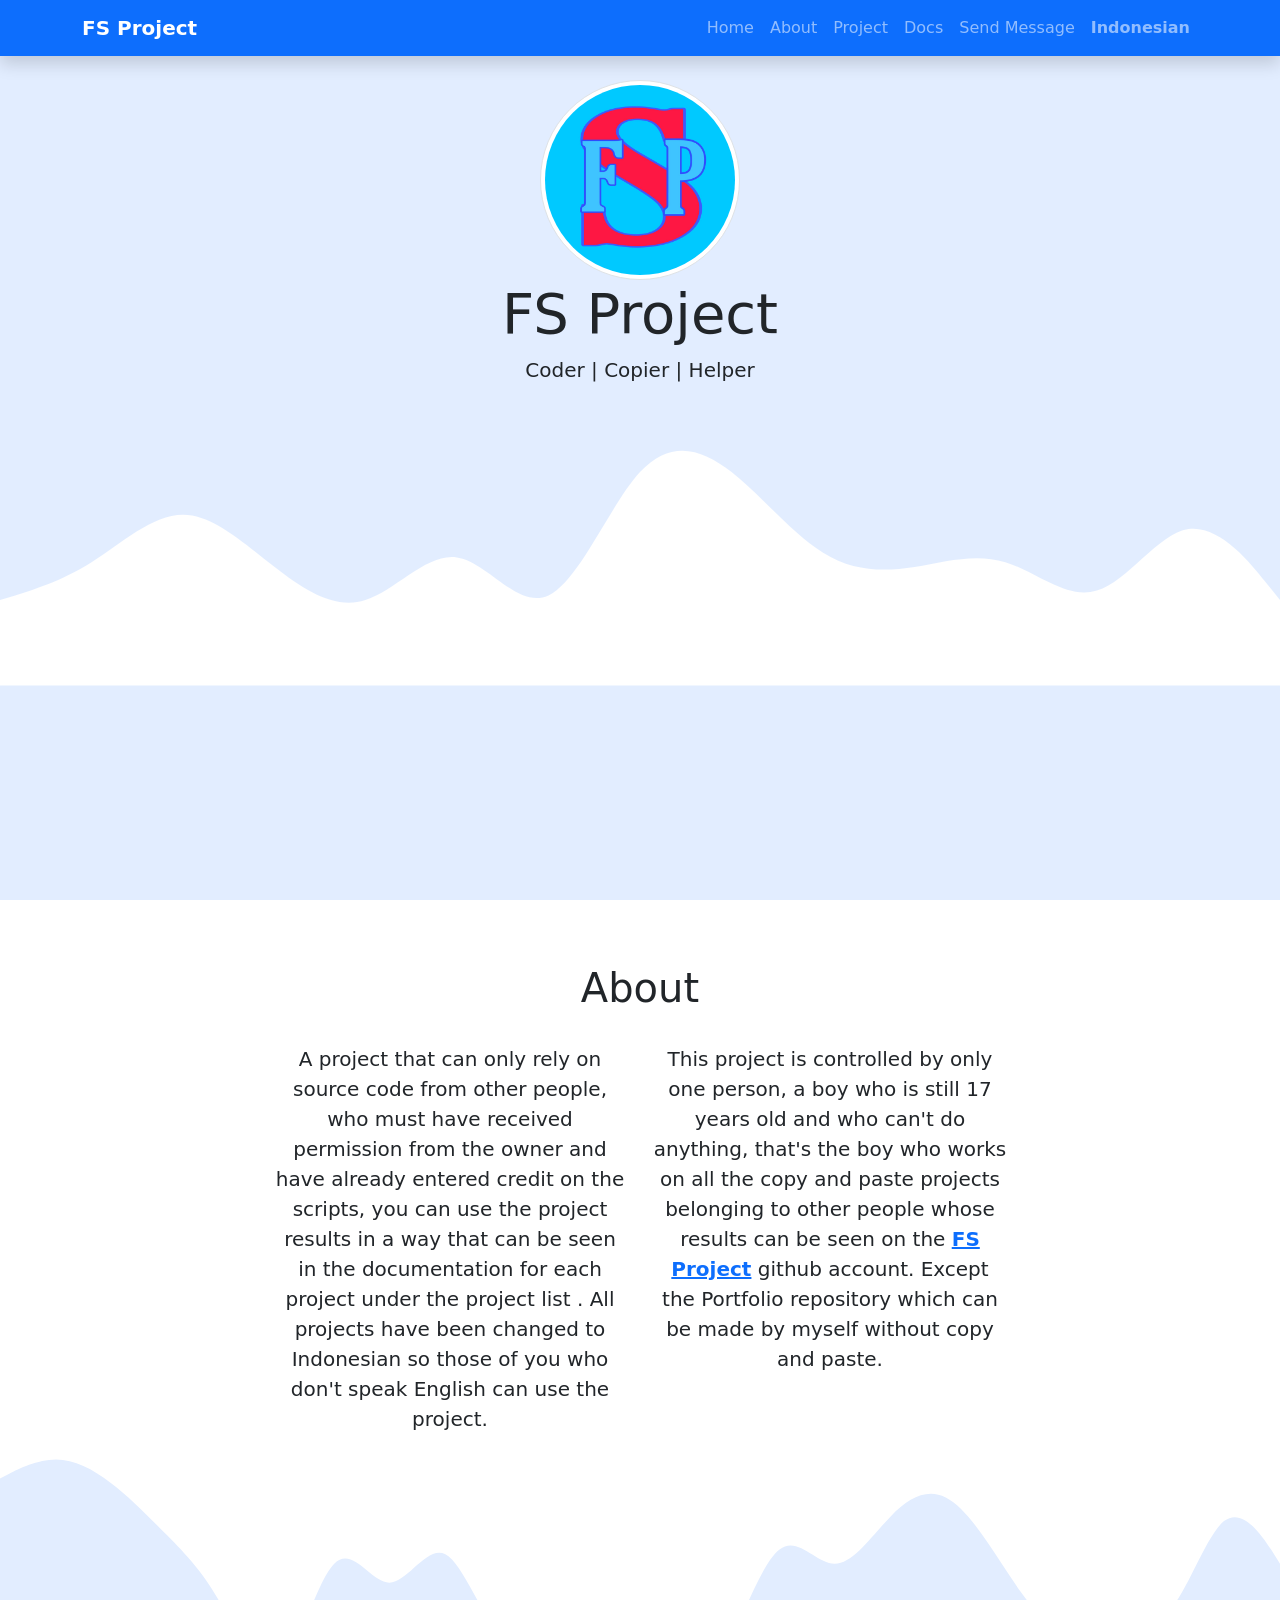
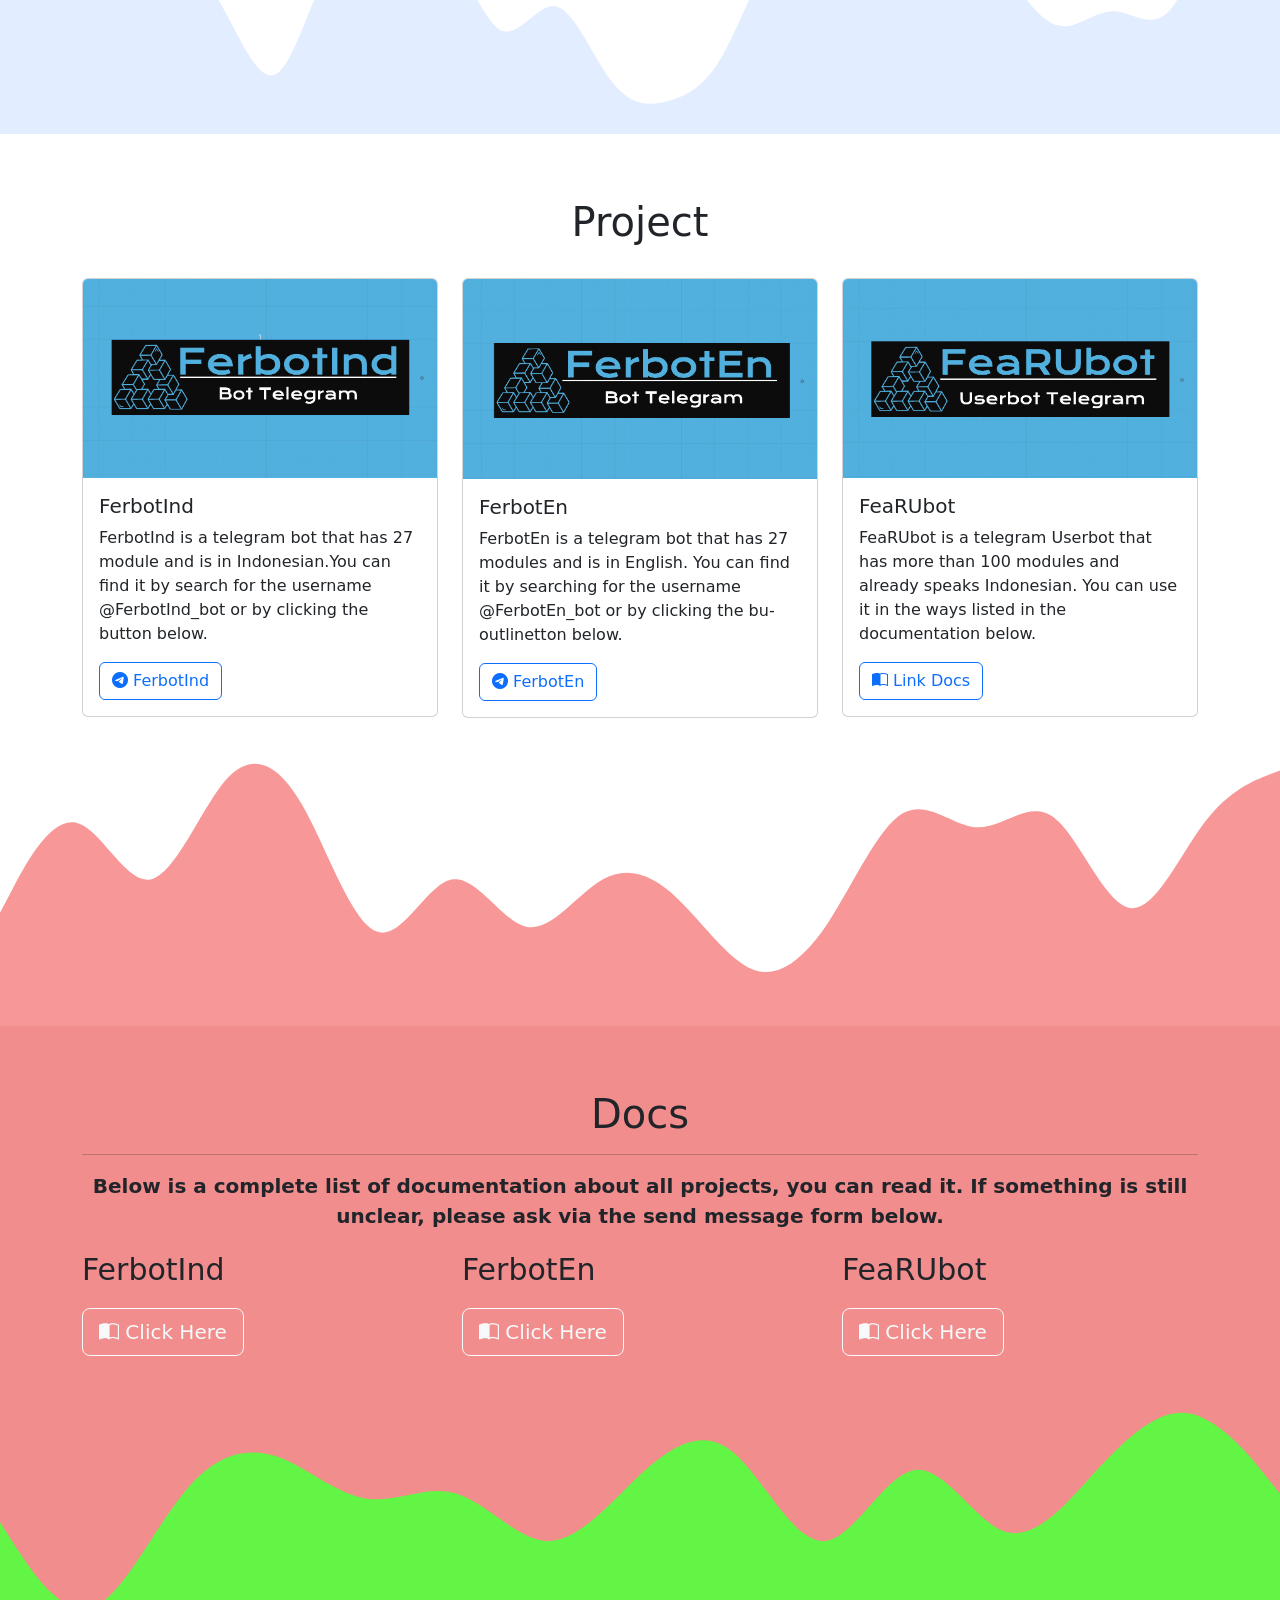
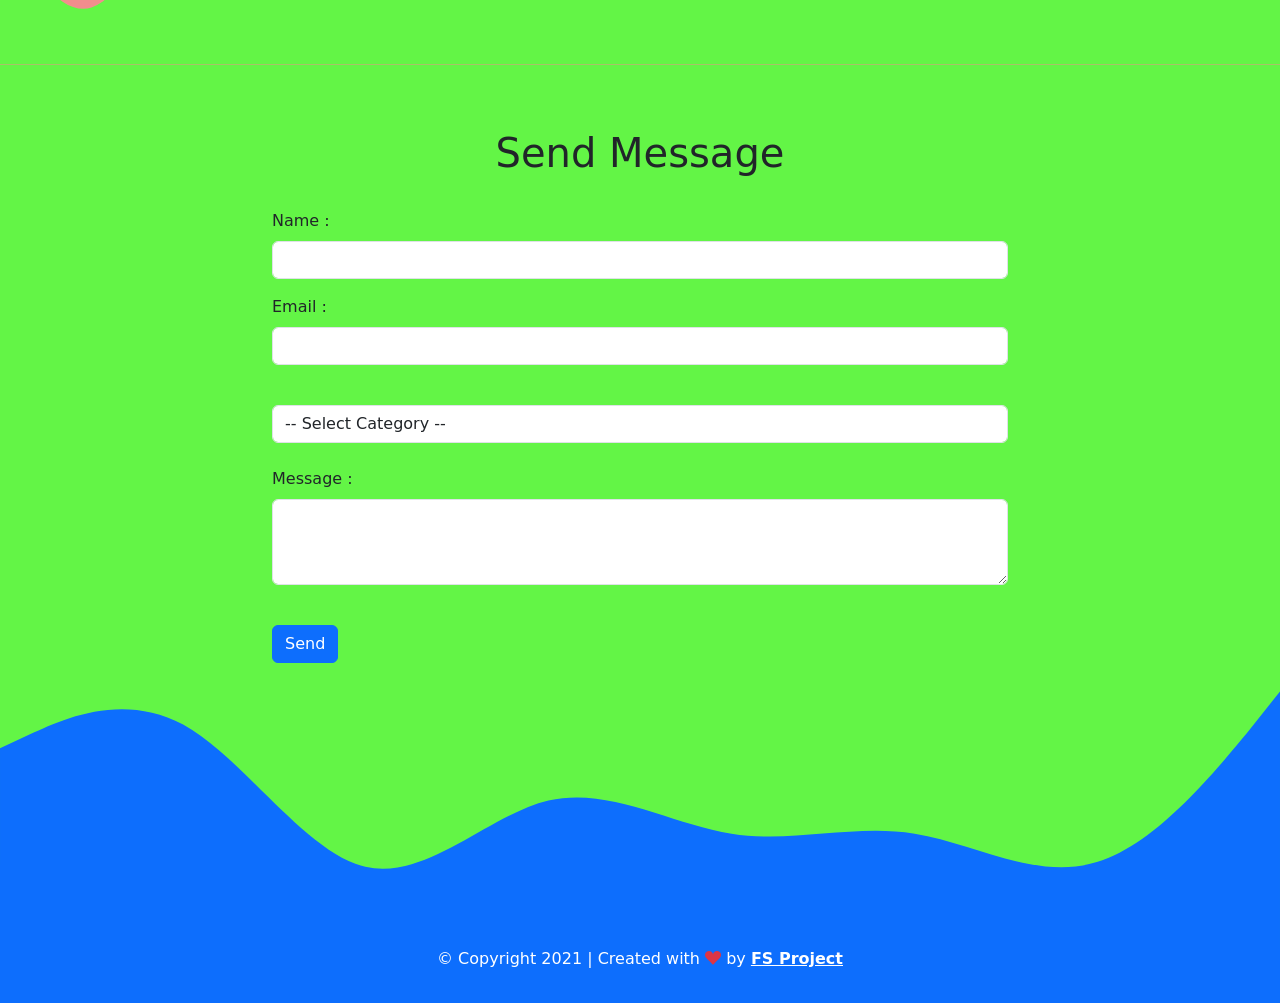
<file: indexen.html>
<!DOCTYPE html>
<html lang="en">
  <head>
    <!-- Required meta tags -->
    <meta charset="utf-8" />
    <meta name="viewport" content="width=device-width, initial-scale=1" />

    <!-- Bootstrap CSS -->
    <link href="https://cdn.jsdelivr.net/npm/bootstrap@5.0.0-beta3/dist/css/bootstrap.min.css" rel="stylesheet" integrity="sha384-eOJMYsd53ii+scO/bJGFsiCZc+5NDVN2yr8+0RDqr0Ql0h+rP48ckxlpbzKgwra6" crossorigin="anonymous" />

    <!-- Icons -->
    <link rel="stylesheet" href="https://cdn.jsdelivr.net/npm/bootstrap-icons@1.4.0/font/bootstrap-icons.css" />

    <!-- CSS -->
    <link rel="stylesheet" href="css/style.css" />

    <title>FS Project</title>
    <link rel="icon" href="img/logo.png" type="image/png" />
  </head>
  <body id="home">
    <!-- Navbar -->
    <nav class="navbar navbar-expand-lg navbar-dark bg-primary shadow fixed-top">
      <div class="container">
        <a class="navbar-brand fw-bold" href="#home" text-bold>FS Project</a>
        <button class="navbar-toggler" type="button" data-bs-toggle="collapse" data-bs-target="#navbarNav" aria-controls="navbarNav" aria-expanded="false" aria-label="Toggle navigation">
          <span class="navbar-toggler-icon"></span>
        </button>
        <div class="collapse navbar-collapse" id="navbarNav">
          <ul class="navbar-nav ms-auto">
            <li class="nav-item">
              <a class="nav-link" href="#home">Home</a>
            </li>
            <li class="nav-item">
              <a class="nav-link" href="#tentang">About</a>
            </li>
            <li class="nav-item">
              <a class="nav-link" href="#project">Project</a>
            </li>
            <li class="nav-item">
              <a class="nav-link" href="#dokumentasi">Docs</a>
            </li>
            <li class="nav-item">
              <a class="nav-link" href="#kontak">Send Message</a>
            </li>
            <li class="nav-item">
              <a class="nav-link fw-bold" target="_blank" href="index.html">Indonesian</a>
            </li>
          </ul>
        </div>
      </div>
    </nav>
    <!-- Akhir navbar -->

    <!-- Jumbotron -->
    <section class="jumbotron text-center">
      <img src="img/logo.png" alt="FS Project" width="200" class="rounded-circle img-thumbnail" />
      <h1 class="display-4">FS Project</h1>
      <p class="lead">Coder | Copier | Helper</p>
      <svg xmlns="http://www.w3.org/2000/svg" viewBox="0 0 1440 320">
        <path
          fill="#ffffff"
          fill-opacity="1"
          d="M0,224L17.1,218.7C34.3,213,69,203,103,181.3C137.1,160,171,128,206,128C240,128,274,160,309,186.7C342.9,213,377,235,411,224C445.7,213,480,171,514,176C548.6,181,583,235,617,218.7C651.4,203,686,117,720,80C754.3,43,789,53,823,80C857.1,107,891,149,926,170.7C960,192,994,192,1029,186.7C1062.9,181,1097,171,1131,181.3C1165.7,192,1200,224,1234,213.3C1268.6,203,1303,149,1337,144C1371.4,139,1406,181,1423,202.7L1440,224L1440,320L1422.9,320C1405.7,320,1371,320,1337,320C1302.9,320,1269,320,1234,320C1200,320,1166,320,1131,320C1097.1,320,1063,320,1029,320C994.3,320,960,320,926,320C891.4,320,857,320,823,320C788.6,320,754,320,720,320C685.7,320,651,320,617,320C582.9,320,549,320,514,320C480,320,446,320,411,320C377.1,320,343,320,309,320C274.3,320,240,320,206,320C171.4,320,137,320,103,320C68.6,320,34,320,17,320L0,320Z"
        ></path>
      </svg>
    </section>
    <!-- Akhir Jumbotron -->

    <!-- Tentang -->
    <section id="tentang">
      <div class="container">
        <div class="row text-center mb-4">
          <div class="col">
            <h1>About</h1>
          </div>
        </div>
        <div class="row justify-content-center fs-5 text-center">
          <div class="col-md-4">
            <p>
              A project that can only rely on source code from other people, who must have received permission from the owner and have already entered credit on the scripts, you can use the project results in a way that can be seen in the
              documentation for each project under the project list . All projects have been changed to Indonesian so those of you who don't speak English can use the project.
            </p>
          </div>
          <div class="col-md-4">
            <p>
              This project is controlled by only one person, a boy who is still 17 years old and who can't do anything, that's the boy who works on all the copy and paste projects belonging to other people whose results can be seen on the
              <a href="Https://github.com/FS-Project" target="_blank" class="text-primary fw-bold">FS Project</a> github account. Except the Portfolio repository which can be made by myself without copy and paste.
            </p>
          </div>
        </div>
      </div>
      <svg xmlns="http://www.w3.org/2000/svg" viewBox="0 0 1440 320">
        <path
          fill="#e2edff"
          fill-opacity="1"
          d="M0,32L10.4,26.7C20.9,21,42,11,63,10.7C83.5,11,104,21,125,37.3C146.1,53,167,75,188,96C208.7,117,230,139,250,176C271.3,213,292,267,313,250.7C333.9,235,355,149,376,128C396.5,107,417,149,438,149.3C459.1,149,480,107,501,117.3C521.7,128,543,192,563,202.7C584.3,213,605,171,626,176C647,181,668,235,689,261.3C709.6,288,730,288,751,282.7C772.2,277,793,267,814,229.3C834.8,192,856,128,877,112C897.4,96,918,128,939,128C960,128,981,96,1002,74.7C1022.6,53,1043,43,1064,53.3C1085.2,64,1106,96,1127,128C1147.8,160,1169,192,1190,197.3C1210.4,203,1231,181,1252,181.3C1273,181,1294,203,1315,181.3C1335.7,160,1357,96,1377,80C1398.3,64,1419,96,1430,112L1440,128L1440,320L1429.6,320C1419.1,320,1398,320,1377,320C1356.5,320,1336,320,1315,320C1293.9,320,1273,320,1252,320C1231.3,320,1210,320,1190,320C1168.7,320,1148,320,1127,320C1106.1,320,1085,320,1064,320C1043.5,320,1023,320,1002,320C980.9,320,960,320,939,320C918.3,320,897,320,877,320C855.7,320,835,320,814,320C793,320,772,320,751,320C730.4,320,710,320,689,320C667.8,320,647,320,626,320C605.2,320,584,320,563,320C542.6,320,522,320,501,320C480,320,459,320,438,320C417.4,320,397,320,376,320C354.8,320,334,320,313,320C292.2,320,271,320,250,320C229.6,320,209,320,188,320C167,320,146,320,125,320C104.3,320,83,320,63,320C41.7,320,21,320,10,320L0,320Z"
        ></path>
      </svg>
    </section>
    <!-- Akhir Tentang -->

    <!-- Project -->
    <section id="project">
      <div class="container">
        <div class="row text-center mb-4">
          <div class="col">
            <h1>Project</h1>
          </div>
        </div>
        <div class="row">
          <div class="col-md-4 mb-4">
            <div class="card">
              <img src="img/project/fbi.png" class="card-img-top" alt="project 1" />
              <div class="card-body">
                <h5 class="card-title">FerbotInd</h5>
                <p class="card-text">FerbotInd is a telegram bot that has 27 module and is in Indonesian.You can find it by search for the username @FerbotInd_bot or by clicking the button below.</p>
                <a href="Https://t.me/FerbotInd_bot" class="btn btn-outline-primary" target="_blank"><i class="bi bi-telegram"></i> FerbotInd</a>
              </div>
            </div>
          </div>
          <div class="col-md-4 mb-4">
            <div class="card fbe">
              <img src="img/project/fbe.png" class="card-img-top" alt="project 2" />
              <div class="card-body">
                <h5 class="card-title">FerbotEn</h5>
                <p class="card-text">FerbotEn is a telegram bot that has 27 modules and is in English. You can find it by searching for the username @FerbotEn_bot or by clicking the bu-outlinetton below.</p>
                <a href="Https://t.me/FerbotEn_bot" class="btn btn-outline-primary" target="_blank"><i class="bi bi-telegram"></i> FerbotEn</a>
              </div>
            </div>
          </div>
          <div class="col-md-4 mb-4">
            <div class="card fear">
              <img src="img/project/fear.png" class="card-img-top" alt="project 3" />
              <div class="card-body">
                <h5 class="card-title">FeaRUbot</h5>
                <p class="card-text">FeaRUbot is a telegram Userbot that has more than 100 modules and already speaks Indonesian. You can use it in the ways listed in the documentation below.</p>
                <a href="docsfub/index.html" class="btn btn-outline-primary" target="_blank"><i class="bi bi-book-half"></i> Link Docs</a>
              </div>
            </div>
          </div>
        </div>
      </div>
      <svg xmlns="http://www.w3.org/2000/svg" viewBox="0 0 1440 320">
        <path
          fill="#f89797"
          fill-opacity="1"
          d="M0,192L14.1,165.3C28.2,139,56,85,85,90.7C112.9,96,141,160,169,154.7C197.6,149,226,75,254,42.7C282.4,11,311,21,339,69.3C367.1,117,395,203,424,213.3C451.8,224,480,160,508,154.7C536.5,149,565,203,593,208C621.2,213,649,171,678,154.7C705.9,139,734,149,762,176C790.6,203,819,245,847,256C875.3,267,904,245,932,202.7C960,160,988,96,1016,80C1044.7,64,1073,96,1101,96C1129.4,96,1158,64,1186,85.3C1214.1,107,1242,181,1271,186.7C1298.8,192,1327,128,1355,90.7C1383.5,53,1412,43,1426,37.3L1440,32L1440,320L1425.9,320C1411.8,320,1384,320,1355,320C1327.1,320,1299,320,1271,320C1242.4,320,1214,320,1186,320C1157.6,320,1129,320,1101,320C1072.9,320,1045,320,1016,320C988.2,320,960,320,932,320C903.5,320,875,320,847,320C818.8,320,791,320,762,320C734.1,320,706,320,678,320C649.4,320,621,320,593,320C564.7,320,536,320,508,320C480,320,452,320,424,320C395.3,320,367,320,339,320C310.6,320,282,320,254,320C225.9,320,198,320,169,320C141.2,320,113,320,85,320C56.5,320,28,320,14,320L0,320Z"
        ></path>
      </svg>
    </section>
    <!-- Akhir Project -->

    <!-- Docs -->
    <section class="dokumentasi" id="dokumentasi">
      <div class="container">
        <div class="row">
          <div class="col text-center">
            <h1>Docs</h1>
            <hr />
          </div>
        </div>
        <p class="row justify-content-center fs-5 text-center fw-bold" id="info">Below is a complete list of documentation about all projects, you can read it. If something is still unclear, please ask via the send message form below.</p>
        <div class="row">
          <div class="col-sm-4 mb-4">
            <p style="font-size: 30px">FerbotInd</p>
            <a href="docsfbi/index.html" target="_blank">
              <button type="button" class="btn btn-outline-light btn-lg"><i class="bi bi-book-half"></i> Click Here</button>
            </a>
          </div>
          <br /><br />
          <div class="col-sm-4 mb-4">
            <p style="font-size: 30px">FerbotEn</p>
            <a href="docsfbe/index.html" target="_blank">
              <button type="button" class="btn btn-outline-light btn-lg"><i class="bi bi-book-half"></i> Click Here</button>
            </a>
          </div>
          <br /><br />
          <div class="col-sm-4 mb-4">
            <p style="font-size: 30px">FeaRUbot</p>
            <a href="docsfub/index.html" target="_blank">
              <button type="button" class="btn btn-outline-light btn-lg"><i class="bi bi-book-half"></i> Click Here</button>
            </a>
          </div>
        </div>
      </div>
      <svg xmlns="http://www.w3.org/2000/svg" viewBox="0 0 1440 320">
        <path
          fill="#63f546"
          fill-opacity="1"
          d="M0,160L17.1,186.7C34.3,213,69,267,103,256C137.1,245,171,171,206,128C240,85,274,75,309,85.3C342.9,96,377,128,411,133.3C445.7,139,480,117,514,128C548.6,139,583,181,617,181.3C651.4,181,686,139,720,106.7C754.3,75,789,53,823,80C857.1,107,891,181,926,181.3C960,181,994,107,1029,101.3C1062.9,96,1097,160,1131,170.7C1165.7,181,1200,139,1234,101.3C1268.6,64,1303,32,1337,37.3C1371.4,43,1406,85,1423,106.7L1440,128L1440,320L1422.9,320C1405.7,320,1371,320,1337,320C1302.9,320,1269,320,1234,320C1200,320,1166,320,1131,320C1097.1,320,1063,320,1029,320C994.3,320,960,320,926,320C891.4,320,857,320,823,320C788.6,320,754,320,720,320C685.7,320,651,320,617,320C582.9,320,549,320,514,320C480,320,446,320,411,320C377.1,320,343,320,309,320C274.3,320,240,320,206,320C171.4,320,137,320,103,320C68.6,320,34,320,17,320L0,320Z"
        ></path>
      </svg>
    </section>
    <!-- Akhir docs -->

    <!-- Kontak -->
    <section id="kontak">
      <div class="container">
        <div class="row text-center mb-4">
          <div class="col">
            <h1>Send Message</h1>
          </div>
        </div>
        <div class="row justify-content-center">
          <div class="col-md-8">
            <div class="alert alert-primary alert-dismissible fade show d-none my-alert" role="alert">
              <strong>Tanks you!</strong>Your message has been received.
              <button type="button" class="btn-close" data-bs-dismiss="alert" aria-label="Close"></button>
            </div>
            <form name="submit-to-google-sheet">
              <div class="mb-3">
                <label for="name" class="form-label">Name :</label>
                <input type="name" class="form-control" id="name" aria-describedby="name" name="nama" />
              </div>
              <div class="mb-3">
                <label for="email" class="form-label">Email :</label>
                <input type="email" class="form-control" id="emai1" aria-describedby="email" name="email" />
              </div>
              <br />
              <select class="form-control" name="kategori" name="kategori">
                <option>-- Select Category --</option>
                <option>1. Report Bug</option>
                <option>2. Suggestions & Feedback</option>
              </select>
              <br />
              <div class="mb-3">
                <label for="pesan" class="form-label">Message :</label>
                <textarea class="form-control" id="pesan" rows="3" name="pesan"></textarea>
              </div>
              <br />
              <button type="submit" class="btn btn-primary btn-kirim">Send</button>
              <button class="btn btn-primary btn-loading d-none" type="button" disabled>
                <span class="spinner-border spinner-border-sm" role="status" aria-hidden="true"></span>
                Loading...
              </button>
            </form>
          </div>
        </div>
      </div>
      <svg xmlns="http://www.w3.org/2000/svg" viewBox="0 0 1440 320">
        <path
          fill="#0d6efd"
          fill-opacity="1"
          d="M0,96L34.3,80C68.6,64,137,32,206,69.3C274.3,107,343,213,411,229.3C480,245,549,171,617,154.7C685.7,139,754,181,823,192C891.4,203,960,181,1029,192C1097.1,203,1166,245,1234,224C1302.9,203,1371,117,1406,74.7L1440,32L1440,320L1405.7,320C1371.4,320,1303,320,1234,320C1165.7,320,1097,320,1029,320C960,320,891,320,823,320C754.3,320,686,320,617,320C548.6,320,480,320,411,320C342.9,320,274,320,206,320C137.1,320,69,320,34,320L0,320Z"
        ></path>
      </svg>
    </section>
    <!-- Akhir kontak -->
    <!-- footer -->
    <footer class="bg-primary text-white text-center pb-3">
      <p>&copy; Copyright 2021 | Created with <i class="bi bi-suit-heart-fill text-danger"></i> by <a href="Https://github.com/FS-Project" target="_blank" class="text-white fw-bold">FS Project</a></p>
    </footer>
    <!-- akhir footer -->

    <!-- Option 1: Bootstrap Bundle with Popper -->
    <script src="https://cdn.jsdelivr.net/npm/bootstrap@5.0.0-beta3/dist/js/bootstrap.bundle.min.js" integrity="sha384-JEW9xMcG8R+pH31jmWH6WWP0WintQrMb4s7ZOdauHnUtxwoG2vI5DkLtS3qm9Ekf" crossorigin="anonymous"></script>

    <script>
      const scriptURL = "https://script.google.com/macros/s/AKfycbzVUYTGmoLQfAiZ2ImyL3O0wW_6apOXl4K-f_pIYWlHKqzyqXWdUTEiWd5kOb-O2vH_/exec";
      const form = document.forms["submit-to-google-sheet"];
      const btnKirim = document.querySelector(".btn-kirim");
      const btnLoading = document.querySelector(".btn-loading");
      const myAlert = document.querySelector(".my-alert");

      form.addEventListener("submit", (e) => {
        e.preventDefault();
        btnLoading.classList.toggle("d-none");
        btnKirim.classList.toggle("d-none");
        fetch(scriptURL, { method: "POST", body: new FormData(form) })
          .then((response) => {
            btnLoading.classList.toggle("d-none");
            btnKirim.classList.toggle("d-none");
            myAlert.classList.toggle("d-none");
            form.reset();
            console.log("Success!", response);
          })
          .catch((error) => console.error("Error!", error.message));
      });
    </script>
  </body>
</html>
</file>
<file: css/style.css>
.jumbotron {
  padding-top: 5rem;
  background-color: #e2edff;
  height: 100vh;
  position: relative;
}

.wave1 {
  position: absolute;
  bottom: 0;
  left: 0;
}

#projects {
  background-color: #e2edff;
}

#dokumentasi {
  background-color: #f18d8d;
}

#kontak {
  background-color: #63f546;
}

section {
  padding-top: 4rem;
}

@media (max-width: 576px) {
  .btn-github {
    width: 70%;
  }
}
</file>
<file: docsfbi/css/style.css>
.header {
  padding-top: 5rem;
  background-color: #1a84db;
}

.slog {
  color: #e2edff;
}
.slog1 {
  color: #e2edff;
}

#kontak {
  padding-top: 5rem;
  background-color: #7be765;
}

#bar {
  padding-bottom: 0.5rem;
  padding-top: 0.5rem;
  background-color: #000000;
}

#tentang {
  padding-top: 4rem;
}

#fitur {
  padding-top: 4rem;
}

#img1 {
  right: 100%;
}

#carapakai {
  padding-top: 4rem;
}

#dokumentasi {
  padding-top: 4rem;
}

#fungsiperintah {
  padding-top: 4rem;
}

#caradeploy {
  padding-top: 4rem;
}

#fungsivar {
  padding-top: 4rem;
}
</file>
